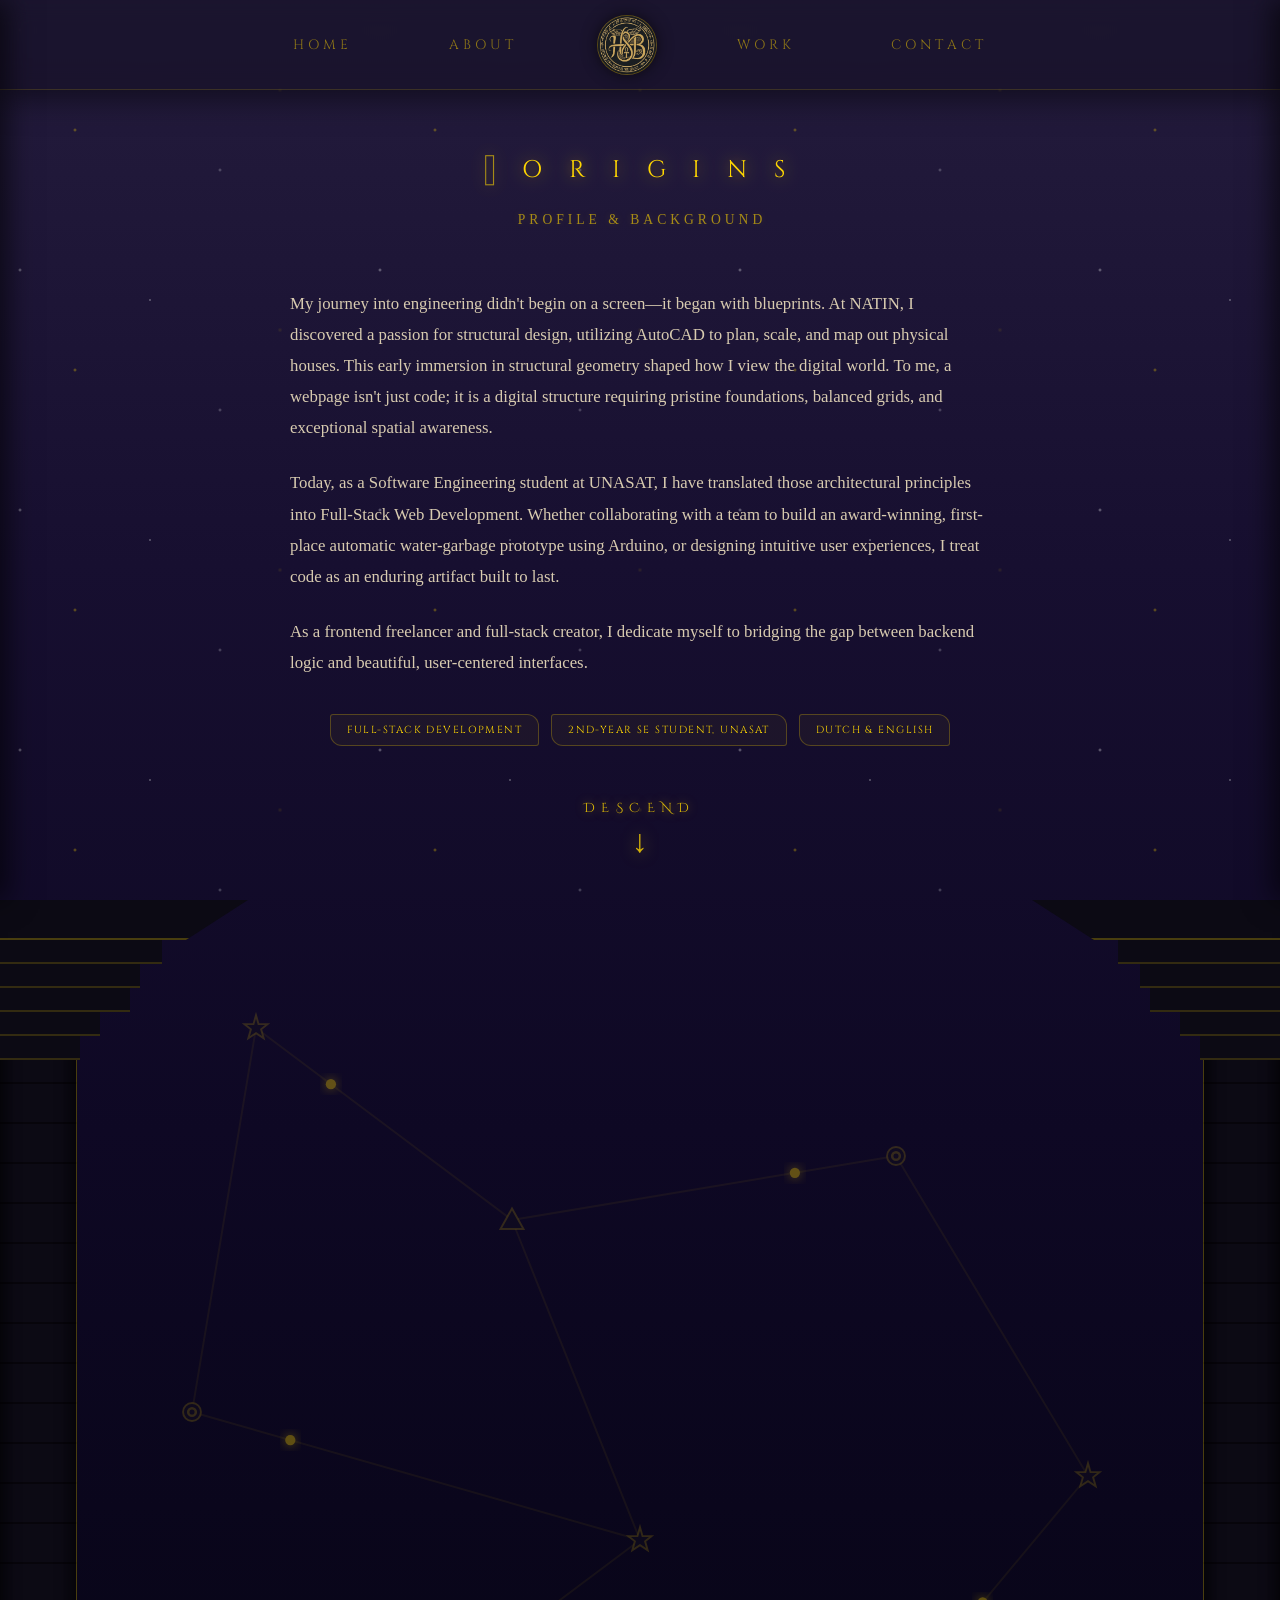
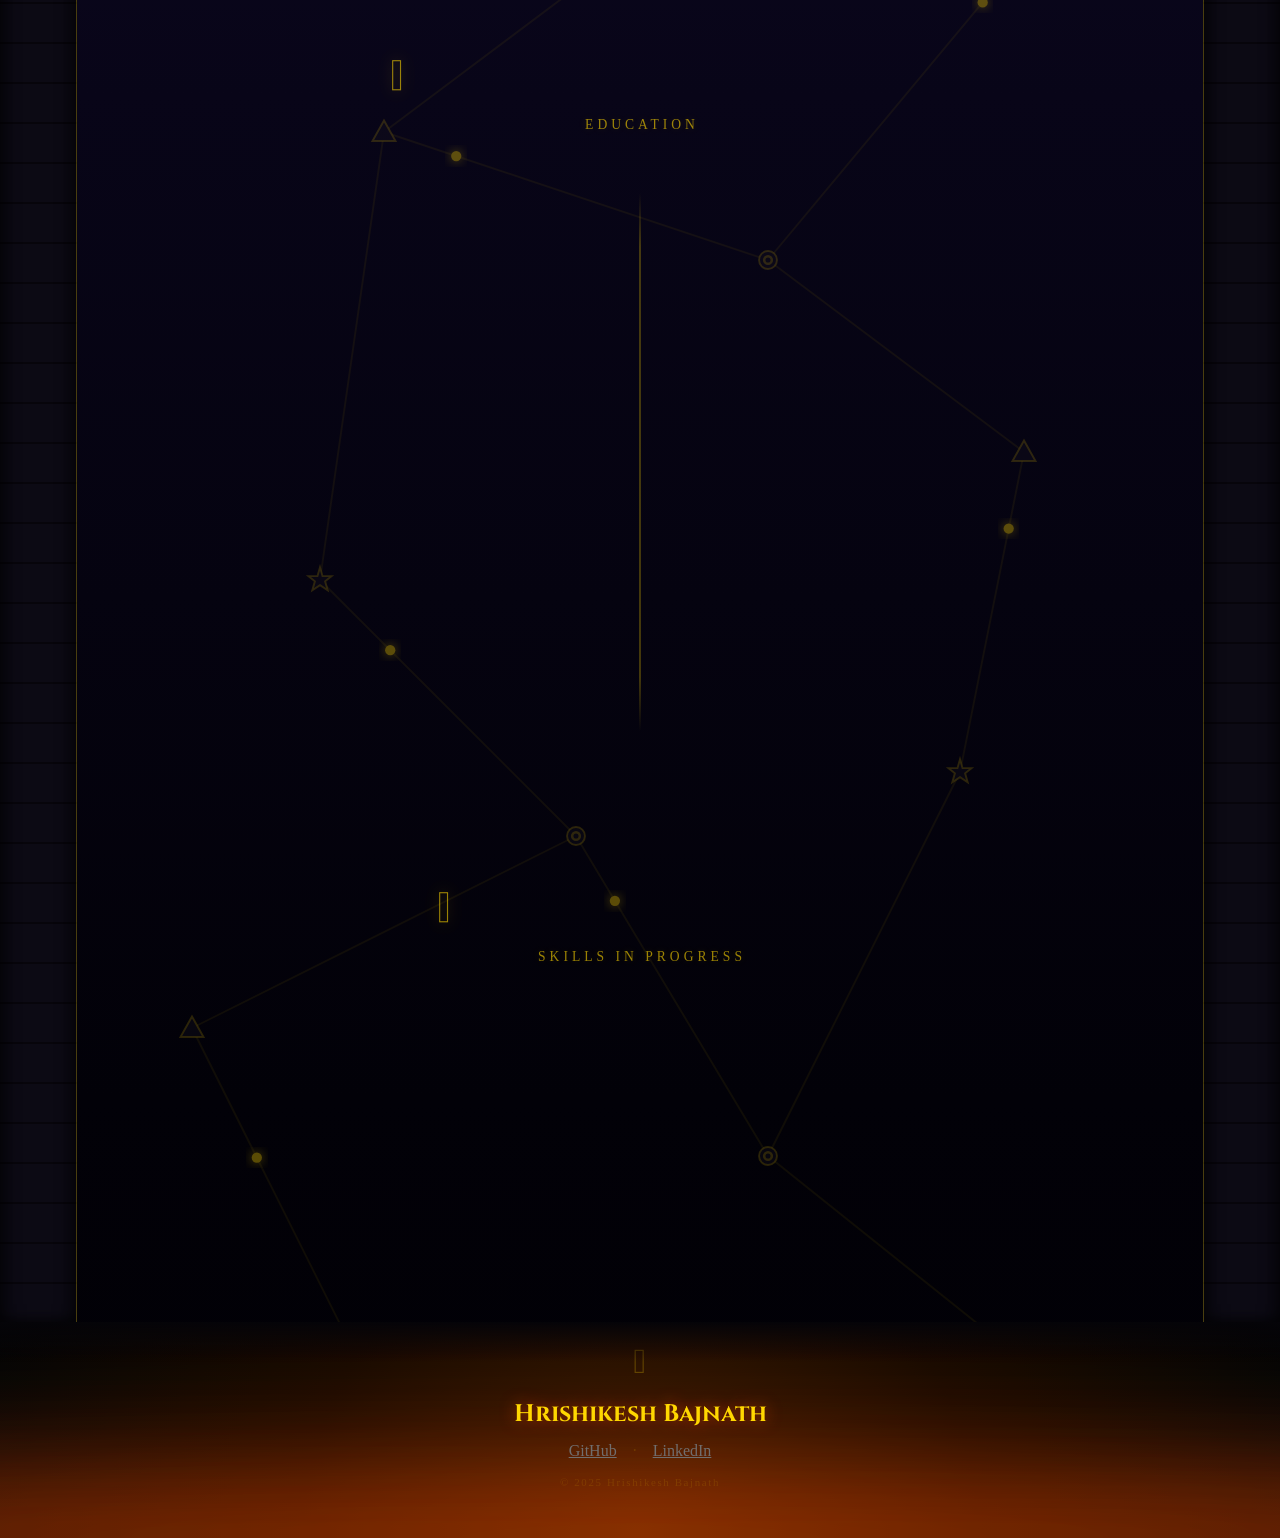
<file: about.html>
<!DOCTYPE html>
<html lang="en">
<head>
    <meta charset="UTF-8">
    <meta name="viewport" content="width=device-width, initial-scale=1.0">
    <title>About | HB</title>
    <link rel="preconnect" href="https://fonts.googleapis.com">
    <link rel="preconnect" href="https://fonts.gstatic.com" crossorigin>
    <link href="https://fonts.googleapis.com/css2?family=Cinzel:wght@400;600;700&family=IM+Fell+English:ital@0;1&display=swap" rel="stylesheet">
    <link rel="stylesheet" href="css/main.css">
    <link rel="stylesheet" href="css/about.css">
    <link rel="icon" href="/img/favicon.png" sizes="32x32" />

    <!-- Open Graph -->
    <meta property="og:type" content="website">
    <meta property="og:site_name" content="Hrishikesh Bajnath — Portfolio">
    <meta property="og:url" content="https://boogs2002.github.io/about.html">
    <meta property="og:title" content="About | Hrishikesh Bajnath">
    <meta property="og:description" content="From architectural blueprints to full-stack code — the origins, vision, and education behind Hrishikesh Bajnath's work as a software engineer.">
    <meta property="og:image" content="https://boogs2002.github.io/img/og-image.png">
    <meta property="og:image:width" content="1200">
    <meta property="og:image:height" content="630">

    <!-- Twitter / X -->
    <meta name="twitter:card" content="summary_large_image">
    <meta name="twitter:title" content="About | Hrishikesh Bajnath">
    <meta name="twitter:description" content="From architectural blueprints to full-stack code — the origins, vision, and education behind Hrishikesh Bajnath's work as a software engineer.">
    <meta name="twitter:image" content="https://boogs2002.github.io/img/og-image.png">
    <meta name="twitter:image:width" content="1200">
    <meta name="twitter:image:height" content="630">
</head>
<body>

    <!-- Page transition (stone doors) — see main.css §10 and script.js -->
    <div class="page-transition" id="page-transition" aria-hidden="true">
        <div class="page-transition-panel left"></div>
        <div class="page-transition-panel right"></div>
        <div class="page-transition-glyph">𓋹</div>
    </div>

    <!-- Custom cursor (fine-pointer devices only) — see main.css §11 and script.js -->
    <div class="custom-cursor" aria-hidden="true">
        <span class="cursor-dot"></span>
        <span class="cursor-glyph">𓋹</span>
    </div>

    <!-- Main Architectural Navigation -->
    <nav class="scarab-nav" id="scarab-nav" aria-label="Main navigation">
        <ul class="papyrus-menu" role="list">
            <li class="nav-link-item"><a href="/index.html">Home</a></li>
            <li class="nav-link-item"><a href="/about.html">About</a></li>

            <!-- THE CENTER TOGGLE EMBLEM -->
            <li class="nav-logo-item" id="nav-toggle-trigger" role="button" aria-label="Toggle Sanctum Vault Bar" tabindex="0">
                
                <div class="nav-logo-placeholder"><img src="/img/brand/hsb-logo.png" alt="HSB logo"></div>
            </li>

            <li class="nav-link-item"><a href="/work.html">Work</a></li>
            <li class="nav-link-item"><a href="/contact.html">Contact</a></li>
        </ul>
    </nav>

    <main>

        <!-- About Me -->
        <section id="about" aria-label="About — Origins">

            <!-- Moving Stars Layer -->
            <div class="origins-stars" aria-hidden="true"></div>

            <h2 class="section-heading" aria-label="About section">
                <span class="section-glyph" aria-hidden="true">𓁷</span>
                Origins
                <span class="section-subtitle">Profile & Background</span>
            </h2>

            <div class="about-content">

                <p>
                    My journey into engineering didn't begin on a screen—it began with blueprints. At NATIN, I discovered a passion for structural design, utilizing AutoCAD to plan, scale, and map out physical houses. This early immersion in structural geometry shaped how I view the digital world. To me, a webpage isn't just code; it is a digital structure requiring pristine foundations, balanced grids, and exceptional spatial awareness.
                </p>
                <p>
                    Today, as a Software Engineering student at UNASAT, I have translated those architectural principles into Full-Stack Web Development. Whether collaborating with a team to build an award-winning, first-place automatic water-garbage prototype using Arduino, or designing intuitive user experiences, I treat code as an enduring artifact built to last.
                </p>
                <p>
                    As a frontend freelancer and full-stack creator, I dedicate myself to bridging the gap between backend logic and beautiful, user-centered interfaces.
                </p>

                <div class="about-tags reveal from-bottom" role="list">
                    <span class="about-tag" role="listitem">Full-Stack Development</span>
                    <span class="about-tag" role="listitem">2nd-Year SE Student, UNASAT</span>
                    <span class="about-tag" role="listitem">Dutch & English</span>
                </div>
            </div>

            <a href="#blueprint" class="scroll-indicator" aria-label="Scroll down to blueprint">
                <span class="descend-text">Descend</span>
                <span class="descend-arrow" aria-hidden="true">↓</span>
            </a>

        </section>

        <div class="tomb-hallway">

            <span class="hallway-cap left" aria-hidden="true"></span>
            <span class="hallway-cap right" aria-hidden="true"></span>

            <span class="hallway-collar left" aria-hidden="true">
                <span></span><span></span><span></span><span></span><span></span>
            </span>
            <span class="hallway-collar right" aria-hidden="true">
                <span></span><span></span><span></span><span></span><span></span>
            </span>

            <div class="tomb-excavation-zone">

                <div class="constellation-container" aria-hidden="true">
                    <svg class="constellation-svg" xmlns="http://www.w3.org/2000/svg" viewBox="0 0 1000 2000" preserveAspectRatio="xMidYMin slice">
                        <defs>
                            <!-- glow filter for the traveling energy particles -->
                            <filter id="particle-glow" x="-50%" y="-50%" width="200%" height="200%">
                                <feGaussianBlur stdDeviation="4" result="blur" />
                                <feMerge>
                                    <feMergeNode in="blur" />
                                    <feMergeNode in="SourceGraphic" />
                                </feMerge>
                            </filter>

                            <g id="glyph-eye">
                                <circle cx="0" cy="0" r="7" />
                                <circle cx="0" cy="0" r="3" fill="none" stroke-width="2"/>
                            </g>

                            <g id="glyph-triangle">
                                <polygon points="0,-9 -9,7 9,7" />
                            </g>

                            <g id="glyph-star">
                                <path d="M 0,-10 L 2,-3 L 9,-3 L 4,1 L 6,8 L 0,4 L -6,8 L -4,1 L -9,-3 L -2,-3 Z" />
                            </g>
                        </defs>

                        <!-- static connecting lines behind the animated glow particles -->
                        <g class="network-lines">
                            <path d="M 200,100 L 400,250" />
                            <path d="M 200,100 L 150,400" />
                            <path d="M 400,250 L 700,200" />
                            <path d="M 700,200 L 850,450" />
                            <path d="M 150,400 L 500,500" />
                            <path d="M 400,250 L 500,500" />
                            <path d="M 500,500 L 300,650" />
                            <path d="M 850,450 L 600,750" />
                            <path d="M 300,650 L 600,750" />
                            <path d="M 300,650 L 250,1000" />
                            <path d="M 600,750 L 800,900" />
                            <path d="M 800,900 L 750,1150" />
                            <path d="M 250,1000 L 450,1200" />
                            <path d="M 450,1200 L 150,1350" />
                            <path d="M 750,1150 L 600,1450" />
                            <path d="M 450,1200 L 600,1450" />
                            <path d="M 150,1350 L 350,1750" />
                            <path d="M 600,1450 L 850,1650" />
                            <path d="M 350,1750 L 500,1900" />
                            <path d="M 850,1650 L 500,1900" />
                        </g>

                        <!-- glowing particles animated along the lines above -->
                        <g class="glow-transports">
                            <circle r="4" fill="var(--gold)" filter="url(#particle-glow)">
                                <animateMotion dur="4.5s" repeatCount="indefinite" path="M 200,100 L 400,250" />
                            </circle>
                            <circle r="4" fill="var(--gold)" filter="url(#particle-glow)">
                                <animateMotion dur="5s" repeatCount="indefinite" path="M 700,200 L 400,250" />
                            </circle>
                            <circle r="4" fill="var(--gold)" filter="url(#particle-glow)">
                                <animateMotion dur="6s" repeatCount="indefinite" path="M 150,400 L 500,500" />
                            </circle>
                            <circle r="4" fill="var(--gold)" filter="url(#particle-glow)">
                                <animateMotion dur="4s" repeatCount="indefinite" path="M 850,450 L 600,750" />
                            </circle>
                            <circle r="4" fill="var(--gold)" filter="url(#particle-glow)">
                                <animateMotion dur="7s" repeatCount="indefinite" path="M 300,650 L 600,750" />
                            </circle>
                            <circle r="4" fill="var(--gold)" filter="url(#particle-glow)">
                                <animateMotion dur="5.5s" repeatCount="indefinite" path="M 800,900 L 750,1150" />
                            </circle>
                            <circle r="4" fill="var(--gold)" filter="url(#particle-glow)">
                                <animateMotion dur="4.8s" repeatCount="indefinite" path="M 250,1000 L 450,1200" />
                            </circle>
                            <circle r="4" fill="var(--gold)" filter="url(#particle-glow)">
                                <animateMotion dur="6.5s" repeatCount="indefinite" path="M 450,1200 L 600,1450" />
                            </circle>
                            <circle r="4" fill="var(--gold)" filter="url(#particle-glow)">
                                <animateMotion dur="5.2s" repeatCount="indefinite" path="M 150,1350 L 350,1750" />
                            </circle>
                            <circle r="4" fill="var(--gold)" filter="url(#particle-glow)">
                                <animateMotion dur="4.2s" repeatCount="indefinite" path="M 850,1650 L 500,1900" />
                            </circle>
                        </g>

                        <!-- glyph nodes marking each point in the network -->
                        <g class="network-nodes">
                            <use href="#glyph-star" x="200" y="100" class="node speed-fast" />
                            <use href="#glyph-triangle" x="400" y="250" class="node speed-slow" />
                            <use href="#glyph-eye" x="700" y="200" class="node speed-medium" />
                            <use href="#glyph-eye" x="150" y="400" class="node speed-medium" />
                            <use href="#glyph-star" x="850" y="450" class="node speed-slow" />
                            <use href="#glyph-star" x="500" y="500" class="node speed-fast" />
                            <use href="#glyph-triangle" x="300" y="650" class="node speed-slow" />
                            <use href="#glyph-eye" x="600" y="750" class="node speed-medium" />
                            <use href="#glyph-triangle" x="800" y="900" class="node speed-fast" />
                            <use href="#glyph-star" x="250" y="1000" class="node speed-fast" />
                            <use href="#glyph-eye" x="450" y="1200" class="node speed-medium" />
                            <use href="#glyph-star" x="750" y="1150" class="node speed-slow" />
                            <use href="#glyph-triangle" x="150" y="1350" class="node speed-slow" />
                            <use href="#glyph-eye" x="600" y="1450" class="node speed-medium" />
                            <use href="#glyph-triangle" x="850" y="1650" class="node speed-fast" />
                            <use href="#glyph-star" x="350" y="1750" class="node speed-slow" />
                            <use href="#glyph-eye" x="500" y="1900" class="node speed-medium" />
                        </g>
                    </svg>
                </div>

                <section id="blueprint" class="reveal from-bottom" aria-label="Vision and Mission">

                    <h2 class="section-heading" aria-label="Vision and Mission section">
                        <span class="section-glyph" aria-hidden="true">𓊪</span>
                        Blueprint
                        <span class="section-subtitle">Vision & Mission</span>
                    </h2>

                    <div class="blueprint-container">

                        <div class="blueprint-card">
                            <span class="card-door left" aria-hidden="true"></span>
                            <span class="card-door right" aria-hidden="true"></span>
                            <span class="card-seal" aria-hidden="true">𓋹</span>
                            <div class="blueprint-icon">𓉞</div>
                            <h3>The Vault Vision</h3>
                            <p>
                                I want to build digital work that lasts — interfaces crafted with the same care, precision, and durability as a well-planned structural foundation.
                            </p>
                        </div>

                        <div class="blueprint-card">
                            <span class="card-door left" aria-hidden="true"></span>
                            <span class="card-door right" aria-hidden="true"></span>
                            <span class="card-seal" aria-hidden="true">𓋹</span>
                            <div class="blueprint-icon">𓁺</div>
                            <h3>The Codex Mission</h3>
                            <p>
                                Bringing the same blueprinting discipline I learned in construction to every frontend I build, while growing into full-stack applications that solve real, practical problems.
                            </p>
                        </div>

                    </div>
                </section>

                <section id="relic-accolade" class="reveal from-bottom" aria-label="Honors and Special Achievements">
                    <div class="accolade-banner">
                        <span class="banner-glyph">𓋹</span>
                        <div class="banner-text">
                            <h4>Excavation Victory: First Place Distinction</h4>
                            <p>Co-engineered an automated water-garbage collection prototype via Arduino, optimizing real-time debris filtration mechanics to secure top honors in competitive systems design.</p>
                        </div>
                    </div>
                </section>

                <!-- Education -->
                <section id="education" aria-label="Education — Foundations">

                    <h2 class="section-heading" aria-label="Education section">
                        <span class="section-glyph" aria-hidden="true">𓉐</span>
                        Foundations
                        <span class="section-subtitle">Education</span>
                    </h2>

                    <div class="foundation-timeline">

                        <div class="timeline-entry left reveal from-left">
                            <span class="timeline-node" aria-hidden="true"></span>
                            <div class="timeline-card natin">
                                <span class="timeline-years">2018 - 2020</span>
                                <h3>Natin — Infrastructuur</h3>
                                <p>Secondary vocational studies focused on infrastructure fundamentals.</p>
                            </div>
                        </div>

                        <div class="timeline-entry right reveal from-right">
                            <span class="timeline-node" aria-hidden="true"></span>
                            <div class="timeline-card natin">
                                <span class="timeline-years">2020 - 2022</span>
                                <h3>Natin — Bouwkunde</h3>
                                <p>Continued vocational studies specializing in construction and building design.</p>
                            </div>
                        </div>

                        <div class="timeline-entry left reveal from-left">
                            <span class="timeline-node current" aria-hidden="true"></span>
                            <div class="timeline-card current unasat">
                                <span class="timeline-years">2024 - Present</span>
                                <h3>UNASAT — Software Engineering</h3>
                                <p>Currently in my second year, building toward a career in full-stack development.</p>
                            </div>
                        </div>

                    </div>

                </section>

                <!-- Expansion -->
                <section id="expansion" aria-label="Expansion — Skills in Progress">

                    <h2 class="section-heading" aria-label="Expansion section">
                        <span class="section-glyph" aria-hidden="true">𓉞</span>
                        Expansion
                        <span class="section-subtitle">Skills in Progress</span>
                    </h2>

                    <div class="expansion-card reveal from-bottom">

                        <!-- The Trigger Button -->
                        <button class="expansion-trigger" aria-expanded="false" aria-controls="expansion-content">
                            <span class="trigger-text">Unearth Details</span>
                            <svg class="expansion-icon" viewBox="0 0 24 24" fill="none" stroke="currentColor" stroke-width="2">
                                <polyline points="6 9 12 15 18 9"></polyline>
                            </svg>
                        </button>

                        <!-- The Collapsible Wrapper -->
                        <div id="expansion-content" class="expansion-content" aria-hidden="true">
                            <div class="expansion-grid">

                                <div class="expansion-col">
                                    <h4>Familiar Ground</h4>
                                    <ul>
                                        <li><strong>Java</strong> — Built simple terminal-based game logic.</li>
                                        <li><strong>Arduino (C++)</strong> — Hardware automation prototyping (1st Place Project).</li>
                                    </ul>
                                </div>

                                <div class="expansion-col">
                                    <h4>Active Excavations
                                        <span class="expansion-col-tag">MedSupply v2 Stack</span>
                                    </h4>
                                    <ul>
                                        <li><strong>Frontend:</strong> React, Vite, Tailwind CSS</li>
                                        <li><strong>State & Routing:</strong> TanStack Query, TanStack Router</li>
                                        <li><strong>Backend & DB:</strong> Hono API, Drizzle ORM, PostgreSQL</li>
                                        <li><strong>Security & Validation:</strong> Better Auth, Zod Type-Safety</li>
                                    </ul>
                                </div>

                            </div>
                        </div>

                    </div>

                </section>

        </div>

    </main>

    <!-- footer -->
    <footer id="contact" aria-label="Contact and footer">

        <div class="footer-content">
            <a href="#about" class="footer-beetle-btn" id="easter-egg-ascent" aria-label="Secret Ascent to Surface">
                <span class="beetle-glyph">𓆣</span>
            </a>
            <h2 class="footer-name">Hrishikesh Bajnath</h2>
            <div class="footer-links">
                <a class="link-github" href="https://github.com/Boogs2002" target="_blank" rel="noopener" aria-label="GitHub">GitHub</a>
                <span class="footer-sep" aria-hidden="true">·</span>
                <a class="link-linkedin" href="https://linkedin.com/in/yourusername" target="_blank" rel="noopener" aria-label="LinkedIn">LinkedIn</a>
            </div>
            <p class="footer-copy">© 2025 Hrishikesh Bajnath</p>
        </div>

        <!-- Lava animation lives here -->
        <div class="lava-stage" aria-hidden="true">
            <div class="lava-flow">
                <div class="lava-wave wave-a"></div>
                <div class="lava-wave wave-b"></div>
                <div class="lava-wave wave-c"></div>
            </div>
            <div class="lava-haze"></div>
        </div>

    </footer>

    <script src="script.js"></script>
</body>
</html>
</file>
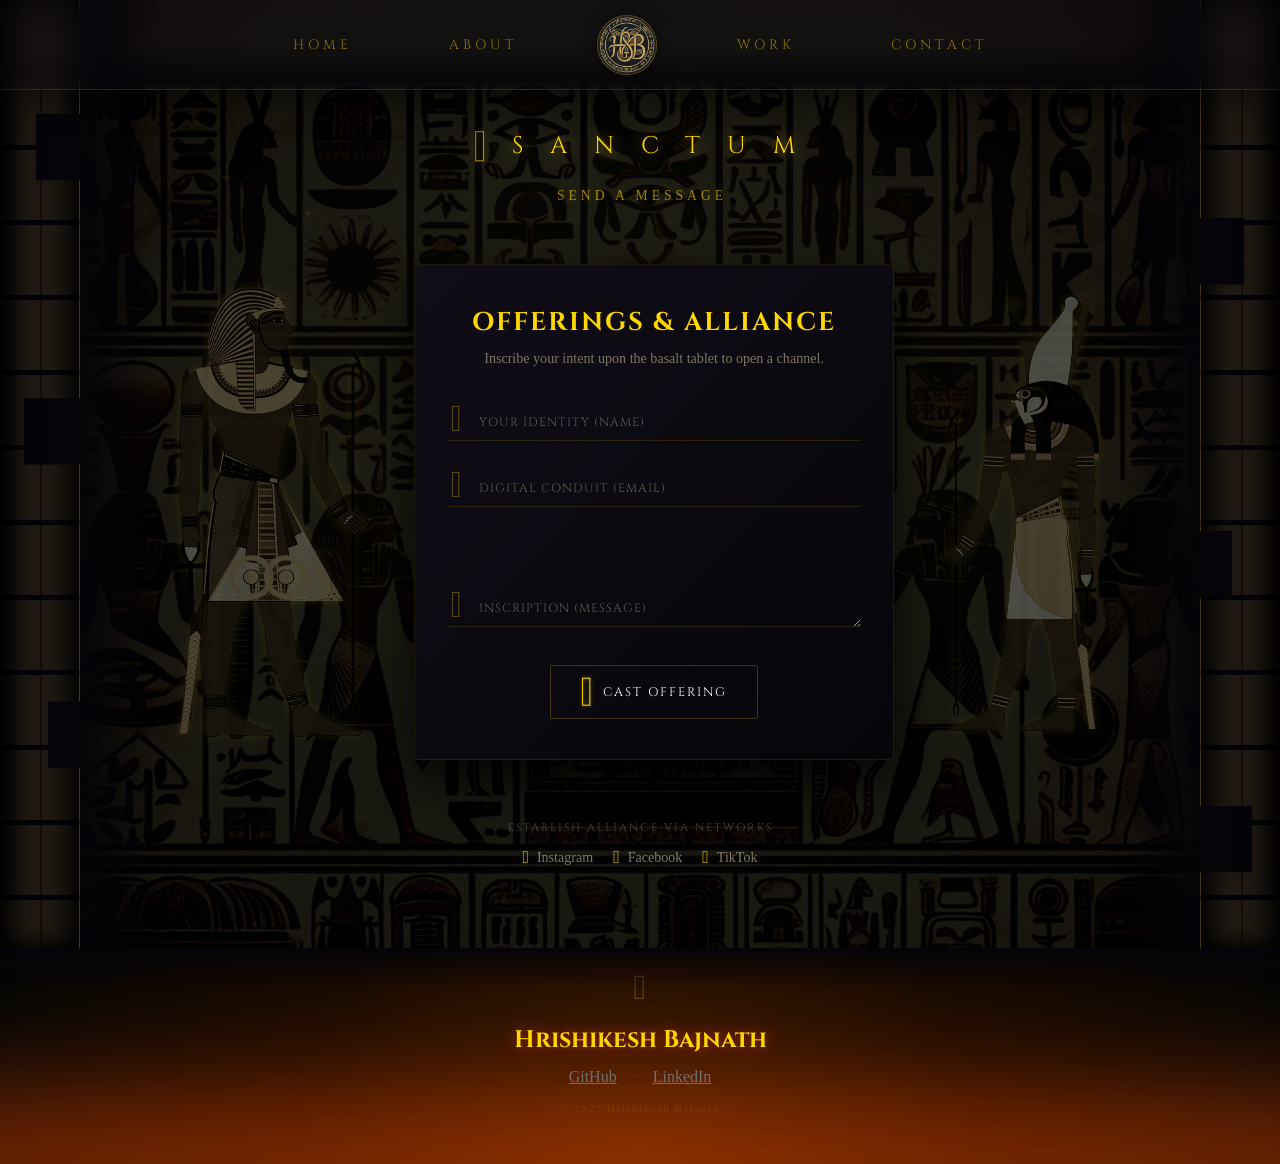
<file: contact.html>
<!DOCTYPE html>
<html lang="en">
<head>
    <meta charset="UTF-8">
    <meta name="viewport" content="width=device-width, initial-scale=1.0">
    <title>Contact | HB</title>
    <link rel="preconnect" href="https://fonts.googleapis.com">
    <link rel="preconnect" href="https://fonts.gstatic.com" crossorigin>
    <link href="https://fonts.googleapis.com/css2?family=Cinzel:wght@400;600;700&family=IM+Fell+English:ital@0;1&display=swap" rel="stylesheet">
    <link rel="stylesheet" href="css/main.css">
    <link rel="stylesheet" href="css/contact.css">
    <link rel="icon" href="/img/favicon.png" sizes="32x32" />

    <!-- Open Graph -->
    <meta property="og:type" content="website">
    <meta property="og:site_name" content="Hrishikesh Bajnath — Portfolio">
    <meta property="og:url" content="https://boogs2002.github.io/contact.html">
    <meta property="og:title" content="Contact | Hrishikesh Bajnath">
    <meta property="og:description" content="Get in touch with Hrishikesh Bajnath to collaborate, discuss a project, or connect.">
    <meta property="og:image" content="https://boogs2002.github.io/img/og-image.png">
    <meta property="og:image:width" content="1200">
    <meta property="og:image:height" content="630">

    <!-- Twitter / X -->
    <meta name="twitter:card" content="summary_large_image">
    <meta name="twitter:title" content="Contact | Hrishikesh Bajnath">
    <meta name="twitter:description" content="Get in touch with Hrishikesh Bajnath to collaborate, discuss a project, or connect.">
    <meta name="twitter:image" content="https://boogs2002.github.io/img/og-image.png">
    <meta name="twitter:image:width" content="1200">
    <meta name="twitter:image:height" content="630">
</head>
<body>

    <!-- Page transition (stone doors) — see main.css §10 and script.js -->
    <div class="page-transition" id="page-transition" aria-hidden="true">
        <div class="page-transition-panel left"></div>
        <div class="page-transition-panel right"></div>
        <div class="page-transition-glyph">𓋹</div>
    </div>

    <!-- Custom cursor (fine-pointer devices only) — see main.css §11 and script.js -->
    <div class="custom-cursor" aria-hidden="true">
        <span class="cursor-dot"></span>
        <span class="cursor-glyph">𓋹</span>
    </div>

    <!-- Main Architectural Navigation (Visible instantly on load) -->
    <nav class="scarab-nav" id="scarab-nav" aria-label="Main navigation">
        <ul class="papyrus-menu" role="list">
            <li class="nav-link-item"><a href="/index.html">Home</a></li>
            <li class="nav-link-item"><a href="/about.html">About</a></li>

            <!-- THE CENTER TOGGLE EMBLEM -->
            <li class="nav-logo-item" id="nav-toggle-trigger" role="button" aria-label="Toggle Sanctum Vault Bar" tabindex="0">
                <!-- Using a stylized geometric glyph placeholder for now -->
                <div class="nav-logo-placeholder"><img src="/img/brand/hsb-logo.png" alt="HSB logo"></div>
            </li>

            <li class="nav-link-item"><a href="/work.html">Work</a></li>
            <li class="nav-link-item"><a href="/contact.html">Contact</a></li>
        </ul>
    </nav>

    <main>

        <!-- THE SANCTUM CHAMBER -->
        <section class="final-chamber" aria-label="Contact — The Ceremonial Altar">

            <!-- Stacked Stone Pillars spanning the full vertical height of the page -->
            <div class="side-pillar left" aria-hidden="true"></div>
            <div class="side-pillar right" aria-hidden="true"></div>

            <!-- Faded Minimalist Wall Paintings (Vector-drawn background) -->
            <div class="chamber-mural" aria-hidden="true">
                <svg class="mural-drawings" viewBox="0 0 1000 800" xmlns="http://www.w3.org/2000/svg">
                    <g fill="none" stroke="rgba(255, 215, 0, 0.018)" stroke-width="1.5">
                        <circle cx="150" cy="150" r="1.5" fill="rgba(255,215,0,0.1)" />
                        <circle cx="220" cy="180" r="1.5" fill="rgba(255,215,0,0.1)" />
                        <line x1="150" y1="150" x2="220" y2="180" />
                        <path d="M 120,400 C 120,350 170,350 170,400 C 170,450 120,450 120,400 Z" />
                        <path d="M 145,435 L 145,550 M 110,470 L 180,470" />
                        <path d="M 820,300 C 850,280 880,280 910,300 C 880,330 850,330 820,300" />
                        <circle cx="865" cy="303" r="10" />
                        <path d="M 855,315 L 850,340 L 875,320" />
                    </g>
                </svg>
            </div>

            <!-- Dark gradient vignette overlay -->
            <div class="chamber-vignette" aria-hidden="true"></div>

            <h2 class="section-heading chamber-heading" aria-label="Contact section">
                <span class="section-glyph" aria-hidden="true">𓊹</span>
                Sanctum
                <span class="section-subtitle">Send a Message</span>
            </h2>

            <div class="chamber-body">

                <!-- Pharaoh Guardian Stele -->
                <aside class="chamber-guardian left" aria-hidden="true">
                    <img src="/img/contact/left-painting.png" alt="Pharaoh relief engraving" class="guardian-img">
                </aside>

                <!-- Minimalist Offering Altar Tablet (Contact Form) -->
                <div class="altar-tablet">
                    <div class="altar-header">
                        <h3>Offerings & Alliance</h3>
                        <p>Inscribe your intent upon the basalt tablet to open a channel.</p>
                    </div>

                    <form class="sanctum-form" id="sanctum-form" action="#" method="POST" novalidate>
                        <div class="altar-input-group">
                            <span class="input-symbol">𓋹</span>
                            <input type="text" id="name" name="name" required placeholder=" " autocomplete="off">
                            <label for="name">Your Identity (Name)</label>
                            <span class="chiselled-line"></span>
                        </div>

                        <div class="altar-input-group">
                            <span class="input-symbol">𓂀</span>
                            <input type="email" id="email" name="email" required placeholder=" " autocomplete="off">
                            <label for="email">Digital Conduit (Email)</label>
                            <span class="chiselled-line"></span>
                        </div>

                        <div class="altar-input-group">
                            <span class="input-symbol">𓆣</span>
                            <textarea id="message" name="message" rows="4" required placeholder=" " autocomplete="off"></textarea>
                            <label for="message">Inscription (Message)</label>
                            <span class="chiselled-line"></span>
                        </div>

                        <div class="altar-submit-wrapper">
                            <button type="submit" class="ceremonial-seal-btn" aria-label="Cast Offering">
                                <span class="seal-icon" aria-hidden="true">𓇳</span>
                                <span class="seal-text">Cast Offering</span>
                            </button>
                        </div>
                    </form>

                    <div class="altar-confirmation" id="altar-confirmation" role="status">
                        <span class="confirmation-seal" aria-hidden="true">𓇳</span>
                        <h4>Sealed</h4>
                        <p>Your inscription has been cast into the sanctum. I'll respond soon.</p>
                    </div>
                </div>

                <!-- Horus Guardian Stele -->
                <aside class="chamber-guardian right" aria-hidden="true">
                    <img src="/img/contact/right-painting.png" alt="Horus relief engraving" class="guardian-img">
                </aside>

            </div>

            <!-- Minimalist Social Links -->
            <div class="chamber-socials">
                <p class="socials-title">Establish Alliance Via Networks</p>
                <div class="social-icons-row">
                    <a href="no-info-yet-sorry" target="_blank" rel="noopener" class="social-icon-link" aria-label="Instagram">
                        <span class="icon-glyph">𓅓</span><span>Instagram</span>
                    </a>
                    <a href="no-info-yet-sorry" target="_blank" rel="noopener" class="social-icon-link" aria-label="Facebook">
                        <span class="icon-glyph">𓆑</span><span>Facebook</span>
                    </a>
                    <a href="no-info-yet-sorry" target="_blank" rel="noopener" class="social-icon-link" aria-label="TikTok">
                        <span class="icon-glyph">𓁟</span><span>TikTok</span>
                    </a>
                </div>
            </div>

        </section>

    </main>

    <!-- footer -->
    <footer id="contact" aria-label="Contact and footer">
        <div class="footer-content">
            <a href="#contact" class="footer-beetle-btn" id="easter-egg-ascent" aria-label="Secret Ascent to Surface">
                <span class="beetle-glyph">𓆣</span>
            </a>
            <h2 class="footer-name">Hrishikesh Bajnath</h2>
            <div class="footer-links">
                <a class="link-github" href="https://github.com/Boogs2002" target="_blank" rel="noopener" aria-label="GitHub">GitHub</a>
                <span class="footer-sep" aria-hidden="true">·</span>
                <a class="link-linkedin" href="https://linkedin.com/in/yourusername" target="_blank" rel="noopener" aria-label="LinkedIn">LinkedIn</a>
            </div>
            <p class="footer-copy">© 2025 Hrishikesh Bajnath</p>
        </div>

        <div class="lava-stage" aria-hidden="true">
            <div class="lava-flow">
                <div class="lava-wave wave-a"></div>
                <div class="lava-wave wave-b"></div>
                <div class="lava-wave wave-c"></div>
            </div>
            <div class="lava-haze"></div>
        </div>
    </footer>

    <script src="script.js"></script>
</body>
</html>
</file>
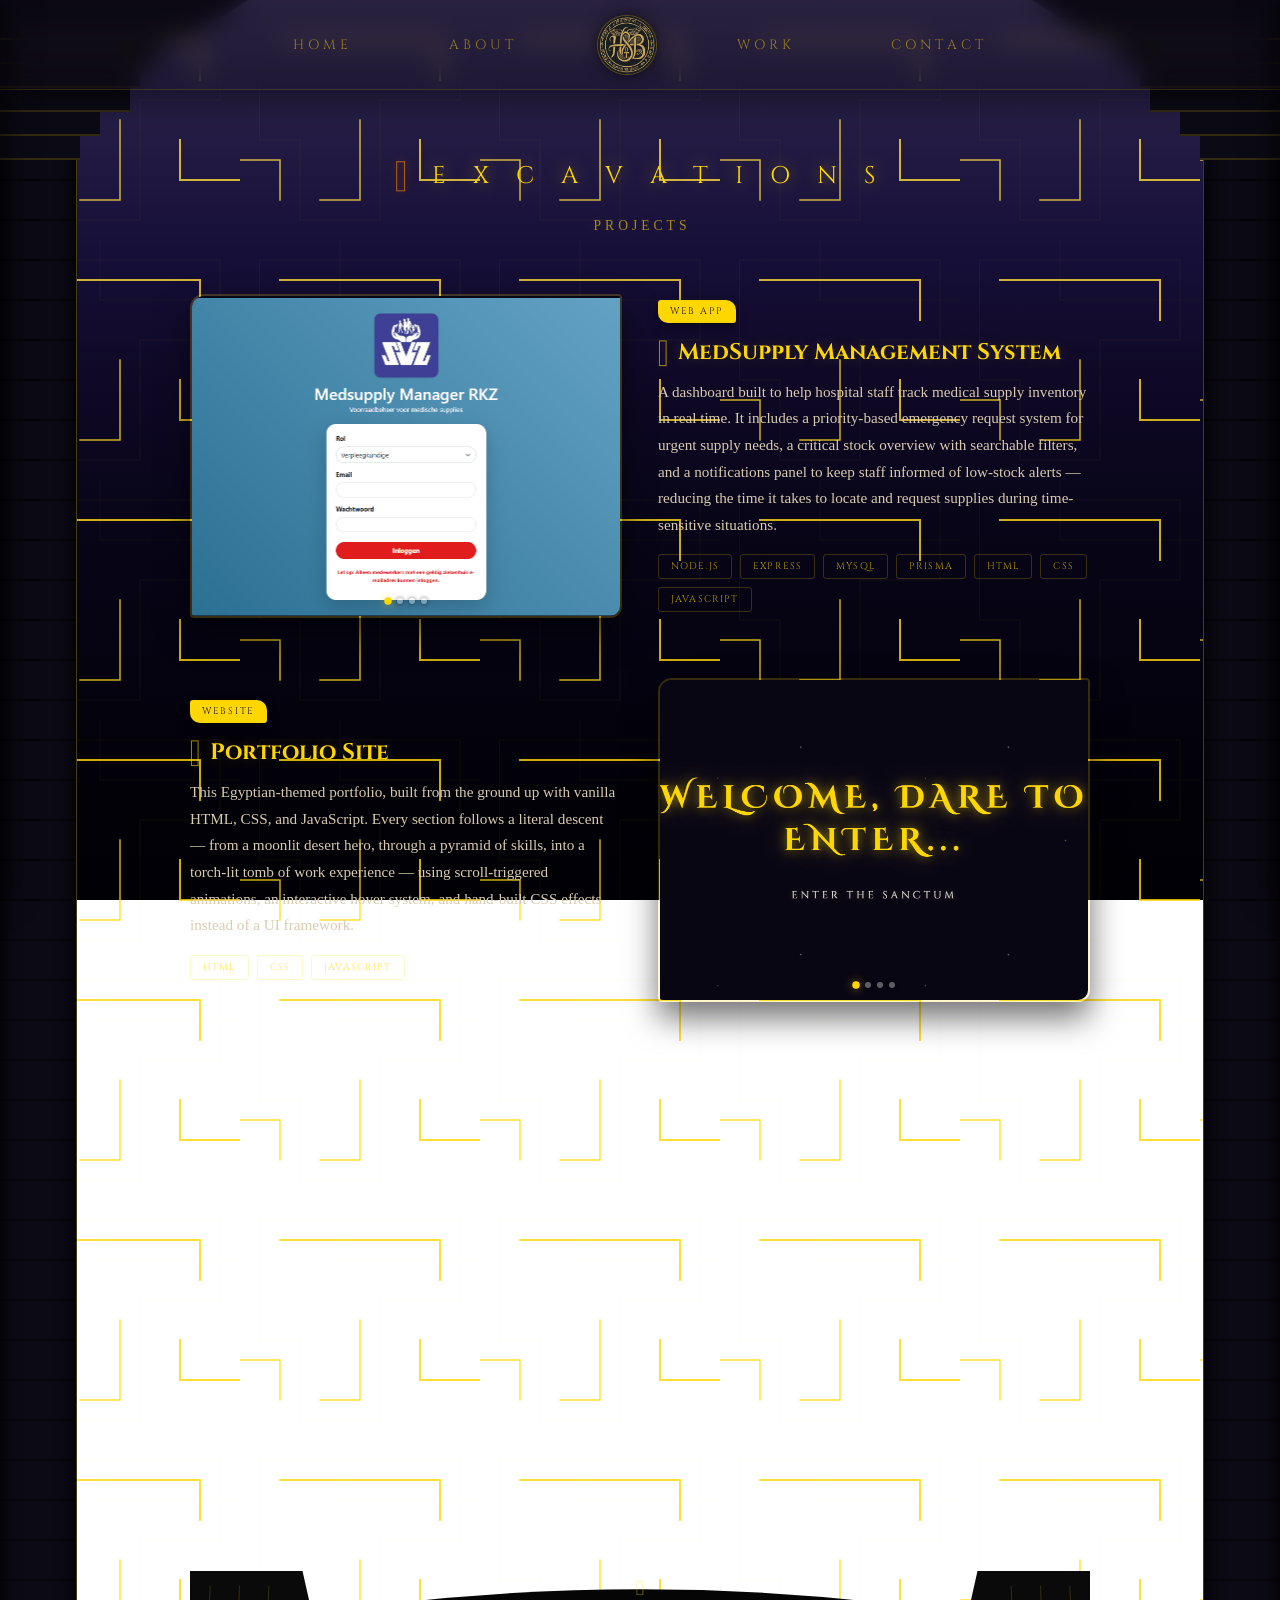
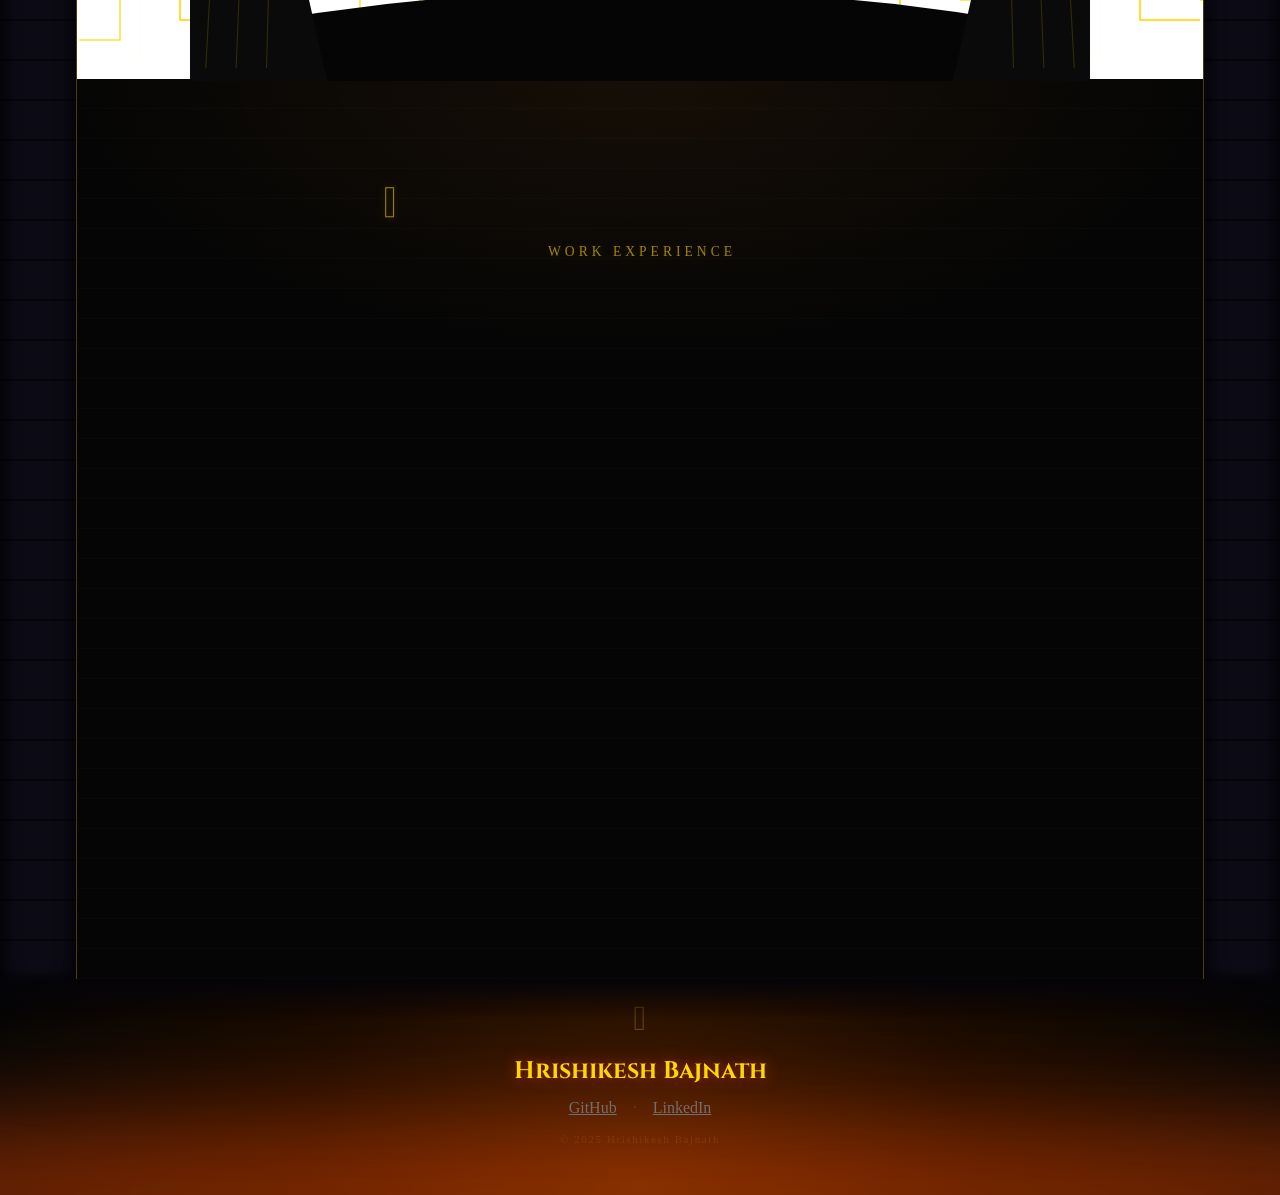
<file: work.html>
<!DOCTYPE html>
<html lang="en">
<head>
    <meta charset="UTF-8">
    <meta name="viewport" content="width=device-width, initial-scale=1.0">
    <title>Work | HB</title>
    <link rel="preconnect" href="https://fonts.googleapis.com">
    <link rel="preconnect" href="https://fonts.gstatic.com" crossorigin>
    <link href="https://fonts.googleapis.com/css2?family=Cinzel:wght@400;600;700&family=IM+Fell+English:ital@0;1&display=swap" rel="stylesheet">
    <link rel="stylesheet" href="css/main.css">
    <link rel="stylesheet" href="css/work.css">
    <link rel="icon" href="/img/favicon.png" sizes="32x32" />

    <!-- Open Graph -->
    <meta property="og:type" content="website">
    <meta property="og:site_name" content="Hrishikesh Bajnath — Portfolio">
    <meta property="og:url" content="https://boogs2002.github.io/work.html">
    <meta property="og:title" content="Work | Hrishikesh Bajnath">
    <meta property="og:description" content="A curated collection of software engineering projects by Hrishikesh Bajnath, blending clean code with intuitive, user-centered design.">
    <meta property="og:image" content="https://boogs2002.github.io/img/og-image.png">
    <meta property="og:image:width" content="1200">
    <meta property="og:image:height" content="630">

    <!-- Twitter / X -->
    <meta name="twitter:card" content="summary_large_image">
    <meta name="twitter:title" content="Work | Hrishikesh Bajnath">
    <meta name="twitter:description" content="A curated collection of software engineering projects by Hrishikesh Bajnath, blending clean code with intuitive, user-centered design.">
    <meta name="twitter:image" content="https://boogs2002.github.io/img/og-image.png">
    <meta name="twitter:image:width" content="1200">
    <meta name="twitter:image:height" content="630">
</head>
<body>

    <!-- Page transition (stone doors) — see main.css §10 and script.js -->
    <div class="page-transition" id="page-transition" aria-hidden="true">
        <div class="page-transition-panel left"></div>
        <div class="page-transition-panel right"></div>
        <div class="page-transition-glyph">𓋹</div>
    </div>

    <!-- Custom cursor (fine-pointer devices only) — see main.css §11 and script.js -->
    <div class="custom-cursor" aria-hidden="true">
        <span class="cursor-dot"></span>
        <span class="cursor-glyph">𓋹</span>
    </div>

    <!-- Main Architectural Navigation (Visible instantly on load) -->
    <nav class="scarab-nav" id="scarab-nav" aria-label="Main navigation">
        <ul class="papyrus-menu" role="list">
            <li class="nav-link-item"><a href="/index.html">Home</a></li>
            <li class="nav-link-item"><a href="/about.html">About</a></li>

            <!-- THE CENTER TOGGLE EMBLEM -->
            <li class="nav-logo-item" id="nav-toggle-trigger" role="button" aria-label="Toggle Sanctum Vault Bar" tabindex="0">
                <!-- Using a stylized geometric glyph placeholder for now -->
                <div class="nav-logo-placeholder"><img src="/img/brand/hsb-logo.png" alt="HSB logo"></div>
            </li>

            <li class="nav-link-item"><a href="/work.html">Work</a></li>
            <li class="nav-link-item"><a href="/contact.html">Contact</a></li>
        </ul>
    </nav>

    <main>

        <div class="tomb-hallway">

            <!-- Threshold caps: matches the About page's hallway entrance -->
            <span class="hallway-cap left" aria-hidden="true"></span>
            <span class="hallway-cap right" aria-hidden="true"></span>

            <span class="hallway-collar left" aria-hidden="true">
                <span></span><span></span><span></span><span></span><span></span>
            </span>
            <span class="hallway-collar right" aria-hidden="true">
                <span></span><span></span><span></span><span></span><span></span>
            </span>

         <div class="index-labyrinth-zone">

            <div class="labyrinth-container" aria-hidden="true">
                <svg class="labyrinth-svg" xmlns="http://www.w3.org/2000/svg" width="100%" height="100%">
                    <defs>
                        <pattern id="tomb-circuit" x="0" y="0" width="240" height="240" patternUnits="userSpaceOnUse">

                            <g fill="none" stroke-linecap="square">
                                <path d="M 20 20 H 220 V 100 H 140 V 220 H 60 V 140 H 20 Z"
                                    stroke="var(--gold-dim)" stroke-width="1" opacity="0.2" />

                                <path d="M 100 0 V 60 H 240"
                                    stroke="var(--gold-dim)" stroke-width="1" opacity="0.15" />

                                <path d="M 40 40 H 200 V 80"
                                    class="circuit-line pulse-fast" stroke-width="2" />

                                <path d="M 120 120 V 200 H 80"
                                    class="circuit-line pulse-slow" stroke-width="1.5" />

                                <path d="M 0 160 H 40 V 200"
                                    class="circuit-line pulse-med" stroke-width="1.5" />

                                <path d="M 180 140 V 180 H 240"
                                    class="circuit-line pulse-fast" stroke-width="2" />
                            </g>
                        </pattern>
                    </defs>

                    <rect x="0" y="0" width="100%" height="100%" fill="url(#tomb-circuit)" />
                </svg>
            </div>

            <!-- Projects Part (Excavations) -->
            <section id="projects" aria-label="Projects — Excavations">

                <h2 class="section-heading" aria-label="Projects section">
                    <span class="section-glyph" aria-hidden="true">𓋹</span>
                    Excavations
                    <span class="section-subtitle">Projects</span>
                </h2>

                <div class="project-detail-list">

                    <article class="project-detail reveal from-bottom">
                        <div class="project-detail-image">
                            <img src="/img/rkz/rkz.png" alt="RKZ dashboard overview showing current stock levels at a glance" class="active">
                            <img src="/img/rkz/rkz-2.png" alt="RKZ inventory table with searchable filters for critical stock">
                            <img src="/img/rkz/rkz-3.png" alt="RKZ emergency supply request form for urgent needs">
                            <img src="/img/rkz/rkz-4.png" alt="RKZ notifications panel listing low-stock alerts">
                            <div class="slide-dots" aria-hidden="true">
                                <span class="dot active"></span>
                                <span class="dot"></span>
                                <span class="dot"></span>
                                <span class="dot"></span>
                            </div>
                        </div>
                        <div class="project-detail-text">
                            <span class="relic-badge static">Web App</span>
                            <h3><span class="project-glyph" aria-hidden="true">𓋹</span>MedSupply Management System</h3>
                            <p>A dashboard built to help hospital staff track medical supply inventory in real time. It includes a priority-based emergency request system for urgent supply needs, a critical stock overview with searchable filters, and a notifications panel to keep staff informed of low-stock alerts — reducing the time it takes to locate and request supplies during time-sensitive situations.</p>
                            <div class="project-tech" role="list">
                                <span class="project-tech-tag" role="listitem">Node.js</span>
                                <span class="project-tech-tag" role="listitem">Express</span>
                                <span class="project-tech-tag" role="listitem">MySQL</span>
                                <span class="project-tech-tag" role="listitem">Prisma</span>
                                <span class="project-tech-tag" role="listitem">HTML</span>
                                <span class="project-tech-tag" role="listitem">CSS</span>
                                <span class="project-tech-tag" role="listitem">JavaScript</span>
                            </div>
                        </div>
                    </article>

                    <article class="project-detail reveal from-bottom">
                        <div class="project-detail-image">
                            <img src="/img/portfolio/port.png" alt="Portfolio homepage hero section with moonlit desert theme" class="active">
                            <img src="/img/portfolio/port-2.png" alt="Portfolio skills section styled as a pyramid">
                            <img src="/img/portfolio/port-3.png" alt="Portfolio projects section showing the Excavations gallery">
                            <img src="/img/portfolio/port-4.png" alt="Portfolio work experience section styled as a torch-lit tomb">
                            <div class="slide-dots" aria-hidden="true">
                                <span class="dot active"></span>
                                <span class="dot"></span>
                                <span class="dot"></span>
                                <span class="dot"></span>
                            </div>
                        </div>
                        <div class="project-detail-text">
                            <span class="relic-badge static">Website</span>
                            <h3><span class="project-glyph" aria-hidden="true">𓆣</span>Portfolio Site</h3>
                            <p>This Egyptian-themed portfolio, built from the ground up with vanilla HTML, CSS, and JavaScript. Every section follows a literal descent — from a moonlit desert hero, through a pyramid of skills, into a torch-lit tomb of work experience — using scroll-triggered animations, an interactive hover system, and hand-built CSS effects instead of a UI framework.</p>
                            <div class="project-tech" role="list">
                                <span class="project-tech-tag" role="listitem">HTML</span>
                                <span class="project-tech-tag" role="listitem">CSS</span>
                                <span class="project-tech-tag" role="listitem">JavaScript</span>
                            </div>
                        </div>
                    </article>

                    <article class="project-detail reveal from-bottom">
                        <div class="project-detail-image">

                            <span class="project-ribbon" aria-hidden="true">1st Place</span>
                            <img src="/img/arduino/arduino.webp" alt="Full view of the Arduino WaterGarbage Collector prototype" class="active">
                            <img src="/img/arduino/arduino-2.webp" alt="Close-up of the ultrasonic sensor and servo motor mount">
                            <img src="/img/arduino/arduino-3.webp" alt="Debris collection door and fan mechanism on the prototype">
                            <img src="/img/arduino/arduino-4.jpg" alt="Arduino WaterGarbage Collector floating during a water test">
                            <div class="slide-dots" aria-hidden="true">
                                <span class="dot active"></span>
                                <span class="dot"></span>
                                <span class="dot"></span>
                                <span class="dot"></span>
                            </div>
                        </div>
                        <div class="project-detail-text">
                            <span class="relic-badge static">Prototype</span>
                            <h3><span class="project-glyph" aria-hidden="true">𓊪</span>Arduino WaterGarbage Collector</h3>
                            <p>An Arduino-based prototype designed to automatically detect and collect floating debris from the surface of the water. The system uses an ultrasonic sensor mounted on a servo motor to scan its surroundings and detect objects. Once debris is detected, multiple servo motors control the movement of the sensor, collection door, and fan mechanism to gather the waste efficiently. To ensure safe navigation, the prototype is equipped with infrared (IR) sensors that detect nearby walls and obstacles, preventing collisions while operating.</p>
                            <div class="project-tech" role="list">
                                <span class="project-tech-tag" role="listitem">C++</span>
                                <span class="project-tech-tag" role="listitem">Ultrasonic Sensor</span>
                                <span class="project-tech-tag" role="listitem">Infrared Sensor</span>
                                <span class="project-tech-tag" role="listitem">Servo Motor</span>

                            </div>
                        </div>
                    </article>

                </div>

                <p class="project-more-note reveal from-bottom"><span class="note-glyph" aria-hidden="true">𓋹</span>Site 03 of 03 logged — more excavations underway, check back soon.</p>

            </section>

        <!-- Threshold into the Inscriptions chamber (pylon-style doorway,
             deliberately different from the Home page's pyramid arch) -->
        <div class="inscription-arch" aria-hidden="true">
            <svg viewBox="0 0 800 120" xmlns="http://www.w3.org/2000/svg" preserveAspectRatio="none">
                <!-- Doorway opening -->
                <path d="M0,120 L0,70 Q400,-30 800,70 L800,120 Z" fill="#050505"/>
                <!-- Left pylon tower: flared, wider at the base -->
                <polygon points="0,0 100,0 122,120 0,120" fill="#0a0a0a"/>
                <!-- Right pylon tower -->
                <polygon points="800,0 700,0 678,120 800,120" fill="#0a0a0a"/>
                <!-- Gold frieze marks on the towers -->
                <line x1="18" y1="16" x2="14" y2="106" stroke="rgba(255,215,0,0.16)" stroke-width="1"/>
                <line x1="44" y1="16" x2="41" y2="106" stroke="rgba(255,215,0,0.16)" stroke-width="1"/>
                <line x1="70" y1="16" x2="68" y2="106" stroke="rgba(255,215,0,0.16)" stroke-width="1"/>
                <line x1="782" y1="16" x2="786" y2="106" stroke="rgba(255,215,0,0.16)" stroke-width="1"/>
                <line x1="756" y1="16" x2="759" y2="106" stroke="rgba(255,215,0,0.16)" stroke-width="1"/>
                <line x1="730" y1="16" x2="732" y2="106" stroke="rgba(255,215,0,0.16)" stroke-width="1"/>
                <!-- Glowing keystone glyph at the apex of the doorway -->
                <text x="400" y="26" text-anchor="middle" font-size="22" fill="rgba(255,215,0,0.45)" font-family="Georgia, serif">𓋹</text>
            </svg>
        </div>

        <!-- Work Experience Part (Inscriptions) -->
        <section id="work" aria-label="Work — Inscriptions">

            <h2 class="section-heading" aria-label="Work section">
                <span class="section-glyph" aria-hidden="true">𓂀</span>
                Inscriptions
                <span class="section-subtitle">Work Experience</span>
            </h2>

            <div class="tomb-container work-detail" role="list">

                <article class="tablet-row hidden-left" role="listitem" tabindex="0">
                    <div class="engraving">
                        <h3>Administration & Sales</h3>
                        <span class="engraving-date">STR Trading VBA, Aruba · Sept 2023 - Apr 2024</span>
                    </div>
                    <div class="tablet-divider" aria-hidden="true"></div>
                    <div class="details">
                        <ul>
                            <li>Responsible for the store's daily opening and secure closing procedures.</li>
                            <li>Managed the administrative workflow, including digitizing and organizing invoices, bank statements, and shipment records for accountancy.</li>
                            <li>Optimized sales by preparing up-to-date price lists and handling client correspondence by mail, phone, and in person.</li>
                            <li>Maintained a clean, representative store environment for the best possible customer experience.</li>
                        </ul>
                    </div>
                </article>

                <article class="tablet-row hidden-left" role="listitem" tabindex="0">
                    <div class="engraving">
                        <h3>Callcenter Agent</h3>
                        <span class="engraving-date">Yource, Suriname · Jun 2024 - Aug 2024</span>
                    </div>
                    <div class="tablet-divider" aria-hidden="true"></div>
                    <div class="details">
                        <ul>
                            <li>Supported customers with a wide range of inquiries, focused on service quality and effective communication.</li>
                            <li>Registered and processed customer data and interactions in the designated systems.</li>
                            <li>Analyzed customer issues to reach quick, effective solutions.</li>
                        </ul>
                    </div>
                </article>

            </div>

        </section>

        </div>

    </main>

    <!-- footer -->
    <footer id="contact" aria-label="Contact and footer">

        <div class="footer-content">
            <a href="#work" class="footer-beetle-btn" id="easter-egg-ascent" aria-label="Secret Ascent to Surface">
                <span class="beetle-glyph">𓆣</span>
            </a>
            <h2 class="footer-name">Hrishikesh Bajnath</h2>
            <div class="footer-links">
                <a class="link-github" href="https://github.com/Boogs2002" target="_blank" rel="noopener" aria-label="GitHub">GitHub</a>
                <span class="footer-sep" aria-hidden="true">·</span>
                <a class="link-linkedin" href="https://linkedin.com/in/yourusername" target="_blank" rel="noopener" aria-label="LinkedIn">LinkedIn</a>
            </div>
            <p class="footer-copy">© 2025 Hrishikesh Bajnath</p>
        </div>

        <!-- Lava animation lives here -->
        <div class="lava-stage" aria-hidden="true">
            <div class="lava-flow">
                <div class="lava-wave wave-a"></div>
                <div class="lava-wave wave-b"></div>
                <div class="lava-wave wave-c"></div>
            </div>
            <div class="lava-haze"></div>
        </div>

    </footer>

    <script src="script.js"></script>
</body>
</html>
</file>
<file: css/main.css>
@import url('https://fonts.googleapis.com/css2?family=Almendra+Display:ital,wght@0,400;0,700;1,400&family=Cinzel+Decorative:wght@400;700&display=swap');

/* ── 1. TOKENS & RESET ─────────────────────────────────── */
:root {
    --gold:         #ffd700;
    --gold-dim:     rgba(255, 215, 0, 0.25);
    --gold-glow:    rgba(255, 215, 0, 0.55);
    --stone-dark:   #1a1814;
    --stone-mid:    #2e2a24;
    --stone-text:   #4a4540;
    --lava-hot:     #ff4500;
    --lava-mid:     #ff8800;
    --lava-pale:    #ffcc00;
    --font-display: 'Cinzel', Georgia, serif;
    --font-body:    'IM Fell English', Georgia, serif;
}

*, *::before, *::after {
    margin: 0;
    padding: 0;
    box-sizing: border-box;
}

html {
    scroll-behavior: smooth;
}

/* ── 2. THE MASTER CONTINUOUS GRADIENT ─────────────────── */
body {
    background: linear-gradient(
        to bottom,
        #3a3058 0%,      
        #261e45 12%,     
        #160f38 28%,     
        #0e0824 44%,     
        #080518 58%,     
        #050310 74%,     
        #020108 88%,     
        #010005 100%     
    );
    background-attachment: fixed; 
    color: #e8dcc8;
    font-family: var(--font-body);
    overflow-x: hidden;
    min-height: 100vh;
}

/* ── 3. NAVIGATION BAR & CENTERING MECHANICS ─────────────────── */
.scarab-nav {
    position: fixed;
    top: 0;
    left: 0;
    width: 100%;
    height: 90px;
    z-index: 1001;
    display: flex;
    align-items: center;
    background: rgba(12, 10, 20, 0.35); 
    backdrop-filter: blur(12px);
    -webkit-backdrop-filter: blur(12px);
    border-bottom: 1px solid rgba(255, 215, 0, 0.15); 
    box-shadow: 0 8px 32px 0 rgba(0, 0, 0, 0.5);
    transition: background 0.5s ease, border-color 0.5s ease, box-shadow 0.5s ease;
    /* Fix: Samsung Internet / mobile Chromium can drop a compositor tile and
       paint it solid white on fixed + backdrop-filter elements during scroll.
       Forcing this onto its own stable GPU layer prevents the white flash. */
    -webkit-transform: translateZ(0);
    transform: translateZ(0);
    -webkit-backface-visibility: hidden;
    backface-visibility: hidden;
    will-change: transform;
}

.papyrus-menu {
    display: flex;
    list-style: none;
    width: 100%;
    justify-content: center; 
    align-items: center;    
    gap: 5vw;               
    padding: 0 40px;
}

.nav-link-item {
    transition: opacity 0.4s cubic-bezier(0.4, 0, 0.2, 1), 
                transform 0.4s cubic-bezier(0.4, 0, 0.2, 1);
}

.papyrus-menu a {
    display: block;
    padding: 12px 16px;
    font-family: var(--font-display);
    font-size: 0.85rem;
    letter-spacing: 0.3em;
    text-transform: uppercase;
    color: #ffd70080;
    text-decoration: none;
    transition: color 0.2s, text-shadow 0.2s;
}

.papyrus-menu a:hover {
    color: var(--gold);
    text-shadow: 0 0 12px var(--gold-glow);
}

.nav-logo-item {
    display: flex;
    align-items: center;
    justify-content: center;
    cursor: pointer;
    outline: none;
    z-index: 1002; 
}

.nav-logo-placeholder {
    height: 60px;
    width: 60px;
    border-radius: 50%;
    background: linear-gradient(135deg, #1c172e, #0c0914);
    border: 1px solid rgba(255, 215, 0, 0.3);
    color: var(--gold);
    font-size: 1.6rem;
    display: flex;
    align-items: center;
    justify-content: center;
    box-shadow: 0 0 15px rgba(0, 0, 0, 0.6);
    transition: transform 0.4s ease, border-color 0.4s ease, box-shadow 0.4s ease;
    user-select: none;
    overflow: hidden;
}

.nav-logo-placeholder img {
    width: 100%;
    height: 100%;
    object-fit: cover;
    display: block;
    pointer-events: none;
    user-select: none;
    transform: scale(1.45);
}

.nav-logo-item:hover .nav-logo-placeholder {
    transform: scale(1.08) rotate(5deg);
    border-color: var(--gold);
    box-shadow: 0 0 20px var(--gold-dim);
}

.scarab-nav.is-closed {
    background: rgba(0, 0, 0, 0);
    border-bottom-color: transparent;
    box-shadow: none;
    backdrop-filter: none;
    -webkit-backdrop-filter: none;
    pointer-events: none; 
}

.scarab-nav.is-closed .nav-link-item {
    opacity: 0;
    pointer-events: none;
    transform: translateY(-15px);
}

.scarab-nav.is-closed .nav-logo-item {
    /* Always reachable even when manually collapsed, so there's never a
       scroll position where the toggle itself is invisible. */
    opacity: 1;
    pointer-events: auto;
    transition: opacity 0.4s ease;
}

.scarab-nav.is-closed.on-hero .nav-logo-placeholder {
    border-color: var(--gold);
    transform: scale(1.05);
    animation: ancientSunFlare 2.5s infinite alternate ease-in-out;
}

@keyframes ancientSunFlare {
    0% {
        box-shadow: 
            0 0 15px rgba(255, 215, 0, 0.2),
            0 0 30px rgba(255, 215, 0, 0.1);
        filter: drop-shadow(0 0 2px transparent);
    }
    100% {
        box-shadow: 
            0 0 30px var(--gold-glow),
            0 0 60px rgba(255, 215, 0, 0.25),
            0 0 90px rgba(214, 136, 201, 0.15); 
        filter: drop-shadow(0 0 8px var(--gold-glow));
    }
}

@media (max-width: 640px) {
    .scarab-nav {
        height: auto;
    }
    .scarab-nav.is-closed {
        background: transparent;
    }
    .papyrus-menu {
        flex-direction: column;
        padding: 20px 0;
        gap: 20px;
    }
    .nav-logo-item {
        order: -1; 
    }
}

/* ── 4. SECTION SHARED STYLES ───────────────────────────── */
section {
    position: relative;
    min-height: 100vh;
    display: flex;
    flex-direction: column;
    align-items: center;
    justify-content: center;
    padding: 100px 8%;
    background: transparent;
}

/* Phones in landscape: 100vh is only ~375-400px, so the 100px top+bottom
   padding above was eating over half the section before any content
   started. Keep sections full-height but give content room to breathe. */
@media (max-height: 500px) and (orientation: landscape) {
    section {
        padding: 40px 6%;
    }
}

.section-heading {
    font-family: var(--font-display);
    font-size: clamp(1.1rem, 2.5vw, 1.5rem);
    font-weight: 400;
    letter-spacing: 0.45em;
    text-transform: uppercase;
    color: var(--gold) !important;
    text-shadow: 0 0 15px var(--gold-glow), 0 0 30px rgba(255, 215, 0, 0.2);
    margin-bottom: 60px;
    display: flex;
    align-items: center;
    gap: 16px;
    flex-wrap: wrap;
    justify-content: center;
}

.section-glyph {
    font-size: 1.4rem;
    opacity: 0.6;
}

.section-subtitle {
    display: block; 
    width: 100%;
    flex-basis: 100%; 
    text-align: center;
    font-family: var(--font-body);
    font-size: 0.85rem;
    text-transform: uppercase;
    letter-spacing: 4px;
    color: rgba(255, 215, 0, 0.6) !important;
    text-shadow: 0 0 8px rgba(255, 215, 0, 0.15);
    margin-top: 10px; 
    padding-left: 4px; 
}

/* ── 5. SCROLL INDICATORS ───────────────────────────────── */
.scroll-indicator {
    position: absolute;
    bottom: 40px;
    left: 50%;
    transform: translateX(-50%);
    display: flex;
    flex-direction: column;
    align-items: center;
    gap: 6px;
    text-decoration: none;
    z-index: 10; 
    animation: bounce 2.4s ease-in-out infinite;
}

#hero .scroll-indicator {
    position: absolute;       
    bottom: 40px;
    left: 50%;              
    transform: translateX(-50%);
    margin: 0;
    align-self: unset;
}

.descend-text {
    font-family: 'Cinzel Decorative', serif;
    font-size: 0.8rem;
    letter-spacing: 0.5em;
    text-transform: uppercase;
    color: rgba(255, 215, 0, 0.85);
    text-shadow: 0 0 10px rgba(255, 215, 0, 0.5);
    transition: color 0.3s ease, text-shadow 0.3s ease;
}

.descend-arrow {
    font-size: 2rem;
    color: rgba(255, 215, 0, 0.8);
    text-shadow: 0 0 16px rgba(255, 215, 0, 0.55);
    transition: color 0.3s ease, text-shadow 0.3s ease, transform 0.3s ease;
}

.scroll-indicator:hover .descend-text,
.scroll-indicator:focus-visible .descend-text {
    color: var(--gold);
    text-shadow: 0 0 16px var(--gold-glow);
}

.scroll-indicator:hover .descend-arrow,
.scroll-indicator:focus-visible .descend-arrow {
    color: var(--gold);
    text-shadow: 0 0 22px var(--gold-glow);
    transform: translateY(4px);
}

@keyframes bounce {
    0%, 60%, 100% { transform: translateX(-50%) translateY(0); }
    30%            { transform: translateX(-50%) translateY(-10px); }
    45%            { transform: translateX(-50%) translateY(-4px); }
}

/* ── 6. TOMB HALLWAY STRUCTURAL PILLARS ─────────────────── */
.tomb-hallway {
    position: relative;
    width: 100%;
    overflow: hidden; 
    background: transparent;
}

.tomb-hallway::before,
.tomb-hallway::after {
    content: '';
    position: absolute;
    top: 0;
    bottom: 0;
    width: 6vw; 
    min-width: 40px;
    max-width: 90px;
    z-index: 2;
    pointer-events: none;
    background-color: #0c0a14;
    background-image: repeating-linear-gradient(
        0deg,
        transparent,
        transparent 38px,
        #463e1180 45px,
        #00000073 40px
    );
    box-shadow: 
        inset -5px 0 15px rgba(0, 0, 0, 0.6),
        inset 5px 0 15px rgba(0, 0, 0, 0.6);
    mask-image: linear-gradient(to bottom, transparent 0, black 140px);
    -webkit-mask-image: linear-gradient(to bottom, transparent 0, black 140px);
}

.tomb-hallway::before {
    left: 0;
    border-right: 1px solid var(--gold-dim);
}

.tomb-hallway::after {
    right: 0;
    border-left: 1px solid var(--gold-dim);
}

@media (max-width: 640px) {
    .tomb-hallway::before,
    .tomb-hallway::after {
        width: 25px;
        min-width: 25px;
        opacity: 0.6;
    }
}

/* ── 7. TABLET ROW COMPONENTS ───────────────────────────── */
.tomb-container {
    width: 100%;
    max-width: 900px;
    margin: 0 auto;
    display: flex;
    flex-direction: column;
    gap: 20px;
    -webkit-mask-image: radial-gradient(circle 350px at var(--cursor-x) var(--cursor-y), black 20%, transparent 100%);
    mask-image: radial-gradient(circle 350px at var(--cursor-x) var(--cursor-y), black 20%, transparent 100%);
}

.tablet-row {
    display: grid;
    grid-template-columns: 1fr 2px 1.5fr;
    align-items: center;
    gap: 0 32px;
    padding: 44px 0;
    border-bottom: 1px solid rgba(255,255,255,0.04);
    transition: opacity 0.75s ease, transform 0.75s ease;
}

.tablet-row:last-child { border-bottom: none; }

.engraving {
    position: relative;
    padding: 28px 32px;
    background:
        radial-gradient(circle at 25% 20%, rgba(255,255,255,0.035) 0%, transparent 45%),
        radial-gradient(circle at 75% 75%, rgba(255,255,255,0.025) 0%, transparent 50%),
        linear-gradient(155deg, #3c372f 0%, #221f1a 55%, #2e2a23 100%);
    border-radius: 16px 5px 14px 6px; 
    box-shadow:
        inset 0 0 24px rgba(0,0,0,0.6),
        inset 0 1px 0 rgba(255,255,255,0.05),
        0 14px 28px rgba(0,0,0,0.55);
    border: 1px solid rgba(255,255,255,0.05);
    overflow: hidden;
    transition: transform 0.4s ease;
}

.engraving::before {
    content: '';
    position: absolute;
    inset: 0;
    background-image: repeating-linear-gradient(
        118deg,
        transparent,
        transparent 22px,
        rgba(0,0,0,0.14) 23px,
        transparent 24px
    );
    pointer-events: none;
}

.tablet-row:nth-child(odd)  .engraving { transform: rotate(-0.6deg); }
.tablet-row:nth-child(even) .engraving { transform: rotate(0.6deg); }

.tablet-row:hover .engraving,
.tablet-row:focus-within .engraving {
    transform: rotate(0deg);
}

.engraving h3 {
    position: relative;
    font-family: var(--font-display);
    font-size: clamp(1rem, 2.5vw, 1.5rem);
    font-weight: 600;
    color: var(--stone-text); 
    text-shadow:
        1px 1px 0 rgba(0,0,0,0.9),
        -1px -1px 0 rgba(255,255,255,0.03);
    margin-bottom: 8px;
    transition: color 0.4s ease, text-shadow 0.4s ease;
}

.engraving-date {
    position: relative;
    display: block;
    font-family: var(--font-display);
    font-size: 0.62rem;
    letter-spacing: 0.28em;
    text-transform: uppercase;
    color: rgba(255,215,0,0.18);
    transition: color 0.4s ease;
}

.tablet-divider {
    width: 2px;
    height: 70px;
    background: #1a1a1a;
    align-self: center;
    transition: background 0.4s ease, box-shadow 0.4s ease;
}

.details {
    opacity: 0;
    transition: opacity 0.4s ease;
}

.details p {
    font-family: var(--font-body);
    font-size: 0.9rem;
    line-height: 1.75;
    color: rgba(200, 188, 160, 0.0); 
    transition: color 0.4s ease;
}

.tablet-row:hover .engraving h3,
.tablet-row:focus-within .engraving h3 {
    color: var(--gold);
    text-shadow: 0 0 20px var(--gold-glow), 0 0 40px rgba(255,215,0,0.2);
}

.tablet-row:hover .engraving-date,
.tablet-row:focus-within .engraving-date {
    color: rgba(255,215,0,0.5);
}

.tablet-row:hover .tablet-divider,
.tablet-row:focus-within .tablet-divider {
    background: var(--gold);
    box-shadow: 0 0 12px var(--gold-glow), 0 0 30px rgba(255,215,0,0.3);
}

.tablet-row:hover .details,
.tablet-row:focus-within .details {
    opacity: 1;
}

.tablet-row:hover .details p,
.tablet-row:focus-within .details p {
    color: #c8bca0;
}

.tablet-row:focus-visible {
    outline: 2px solid var(--gold);
    outline-offset: 6px;
    border-radius: 2px;
}

.hidden-left {
    opacity: 0;
    transform: translateX(-60px);
}

.hidden-left.visible {
    opacity: 1;
    transform: translateX(0);
}

.relic-badge {
    position: absolute;
    top: 12px;
    left: 12px;
    z-index: 4;
    font-family: var(--font-display);
    font-size: 0.6rem;
    letter-spacing: 0.18em;
    text-transform: uppercase;
    color: var(--stone-dark);
    background: var(--gold);
    padding: 5px 12px;
    border-radius: 3px 10px 3px 10px;
    box-shadow: 0 4px 12px rgba(0,0,0,0.4);
}

/* ── 8. FOOTER & EASTER EGG ─────────────────────────────── */
#contact {
    position: relative;
    padding: 20px 8% 10px;
    text-align: center;
    overflow: hidden;
    background: radial-gradient(circle at 50% 100%, #3d1a00 0%, #1a0a00 50%, #050505 100%);
    z-index: 1;
    animation: breathe 5s ease-in-out infinite;
}

@keyframes breathe {
    0% { filter: brightness(1); }
    50% { filter: brightness(1.2); }
    100% { filter: brightness(1); }
}

.footer-content {
    position: relative;
    z-index: 2;
    padding-bottom: 40px;
}

.footer-glyph { 
    font-size: 2rem; 
    color: var(--gold-dim); 
    margin-bottom: 8px; 
}

.footer-name { 
    font-family: var(--font-display); 
    color: var(--gold); 
    text-shadow: 0 0 15px rgba(255, 69, 0, 0.6); 
    margin-bottom: 12px; 
}

.footer-links { 
    display: flex; 
    justify-content: center; 
    align-items: center; 
    gap: 16px; 
    flex-wrap: wrap; 
    margin-bottom: 16px; 
}

.link-github { color: #716e6e; }   
.link-linkedin { color: #716e6e; } 
.link-github:hover, 
.link-linkedin:hover {
    color: var(--gold); 
    text-shadow: 0 0 10px var(--gold-glow);
}

.footer-sep { color: rgba(255,215,0,0.15); }
.footer-copy { font-size: 0.68rem; letter-spacing: 0.15em; color: rgba(255,215,0,0.12); }

footer#contact {
    position: relative; 
}

footer#contact::before {
    content: '';
    position: absolute;
    top: -40px; 
    left: 0;
    width: 100%;
    height: 80px; 
    background: linear-gradient(
        to bottom, 
        transparent 0%, 
        #050408 50%, 
        transparent 100%
    );
    pointer-events: none; 
    z-index: 4; 
}

.lava-stage {
    position: absolute;
    bottom: 0; left: 0;
    width: 100%;
    height: 100%;
    z-index: 1;
    pointer-events: none;
    overflow: hidden;
    mask-image: linear-gradient(to top, rgba(0,0,0,1) 0%, rgba(0,0,0,1) 70%, transparent 100%);
    -webkit-mask-image: linear-gradient(to top, rgba(0,0,0,1) 0%, rgba(0,0,0,1) 70%, transparent 100%);
}

.lava-wave {
    position: absolute;
    bottom: -50px;
    width: 200%;
    height: 100px;
    background: var(--lava-hot);
    border-radius: 40%;
    /* Was blur(100px) — very large blur radii are a common trigger for the
       mobile GPU tile bug that paints solid white instead of the blur.
       60px keeps the same soft glow look at a much safer radius. */
    filter: blur(60px);
    opacity: 0.3;
    mix-blend-mode: screen;
    animation: lavaFlow 15s infinite ease-in-out;
    -webkit-transform: translateZ(0);
    transform: translateZ(0);
    -webkit-backface-visibility: hidden;
    backface-visibility: hidden;
}

.wave-a { left: -50%; }
.wave-b { left: -20%; animation-delay: -5s; opacity: 0.2; }
.wave-c { left: -80%; animation-delay: -10s; opacity: 0.25; }

@keyframes lavaFlow {
    0%   { transform: translateX(0%) translateY(0%); }
    50%  { transform: translateX(-25%) translateY(-20px); }
    100% { transform: translateX(0%) translateY(0%); }
}

.footer-beetle-btn {
    display: inline-block;
    text-decoration: none;
    cursor: pointer;
    margin-bottom: 1rem;
    position: relative;
    z-index: 10;
    transition: transform 0.4s cubic-bezier(0.175, 0.885, 0.32, 1.275);
}

.footer-beetle-btn .beetle-glyph {
    font-size: 2.2rem;
    color: var(--gold-dim, rgba(255, 215, 0, 0.35));
    transition: color 0.4s ease, text-shadow 0.4s ease;
}

.footer-beetle-btn:hover {
    transform: translateY(-5px) scale(1.1);
}

.footer-beetle-btn:hover .beetle-glyph {
    color: var(--gold, #ffd700);
    text-shadow: 
        0 0 12px var(--gold-glow, rgba(255, 215, 0, 0.6)), 
        0 0 24px rgba(255, 215, 0, 0.3);
}

@keyframes beetleDrift {
    0% { transform: translateY(0); }
    100% { transform: translateY(-3px); }
}

.footer-beetle-btn:active {
    transform: translateY(2px) scale(0.95);
}

/* ── 9. ACCESSIBILITY & RESPONSIVE ─────────────────────── */
a:focus-visible,
summary:focus-visible {
    outline: 2px solid var(--gold);
    outline-offset: 4px;
    border-radius: 2px;
}

@media (prefers-reduced-motion: reduce) {
    *,
    *::before,
    *::after {
        animation-duration: 0.01ms !important;
        animation-iteration-count: 1 !important;
        transition-duration: 0.01ms !important;
    }
}

/* ── 10. PAGE TRANSITIONS (STONE DOORS) — closes on load, reverses on internal link clicks ── */
.page-transition {
    position: fixed;
    inset: 0;
    z-index: 10000;
    pointer-events: none;
    /* Fix: this fixed, full-viewport layer sits above all page content on
       every scroll position. Without a stable compositing layer, mobile
       GPUs (esp. Samsung Internet) can flash it solid white when the page
       repaints during scroll. */
    -webkit-transform: translateZ(0);
    transform: translateZ(0);
    -webkit-backface-visibility: hidden;
    backface-visibility: hidden;
}

.page-transition-panel {
    position: absolute;
    top: 0;
    width: 50%;
    height: 100%;
    pointer-events: auto;
    background-image: linear-gradient(
        180deg,
        #4a4030 0%,
        #33291c 18%,
        #1d1712 55%,
        #0a0806 100%
    );
    transition: transform 0.75s cubic-bezier(0.76, 0, 0.24, 1);
    -webkit-backface-visibility: hidden;
    backface-visibility: hidden;
    will-change: transform;
}

/* Stone block pattern; opacity controls how strongly it reads over the gradient */
.page-transition-panel::before {
    content: '';
    position: absolute;
    inset: 0;
    background-image: url('../img/textures/stone-texture.png');
    background-repeat: repeat;
    background-size: 320px 360px;
    opacity: 0.4;
    pointer-events: none;
}

/* Faint scratch/weathering photo, blended in as subtle surface roughness */
.page-transition-panel::after {
    content: '';
    position: absolute;
    inset: 0;
    background-image: url('../img/textures/stone-scratch-overlay.jpg');
    background-repeat: repeat;
    background-size: 480px auto;
    mix-blend-mode: overlay;
    opacity: 0.32;
    pointer-events: none;
}

.page-transition-panel.left {
    left: 0;
    transform: translateX(0) translateZ(0);
    border-right: 1px solid var(--gold-dim);
    box-shadow: 8px 0 26px rgba(0, 0, 0, 0.6);
}

.page-transition-panel.right {
    right: 0;
    transform: translateX(0) translateZ(0);
    border-left: 1px solid var(--gold-dim);
    box-shadow: -8px 0 26px rgba(0, 0, 0, 0.6);
}

.page-transition.is-open .page-transition-panel.left {
    transform: translateX(-100%) translateZ(0);
}

.page-transition.is-open .page-transition-panel.right {
    transform: translateX(100%) translateZ(0);
}

.page-transition-glyph {
    position: absolute;
    top: 50%;
    left: 50%;
    transform: translate(-50%, -50%) scale(1);
    font-family: var(--font-display);
    font-size: 2.4rem;
    color: var(--gold);
    text-shadow: 0 0 20px var(--gold-glow);
    opacity: 1;
    pointer-events: none;
    transition: opacity 0.45s ease, transform 0.6s ease;
}

.page-transition.is-open .page-transition-glyph {
    opacity: 0;
    transform: translate(-50%, -50%) scale(1.7);
}

/* ── 11. CUSTOM CURSOR — fine-pointer/hover devices only, via JS-added class ── */
html.has-custom-cursor,
html.has-custom-cursor a,
html.has-custom-cursor button,
html.has-custom-cursor [role="button"],
html.has-custom-cursor input,
html.has-custom-cursor textarea {
    cursor: none;
}

.custom-cursor {
    position: fixed;
    inset: 0;
    pointer-events: none;
    z-index: 10001;
    /* Same fixed-full-viewport white-flash fix as .page-transition above. */
    -webkit-transform: translateZ(0);
    transform: translateZ(0);
    -webkit-backface-visibility: hidden;
    backface-visibility: hidden;
}

.cursor-dot,
.cursor-glyph {
    display: none;
    position: fixed;
    top: 0;
    left: 0;
}

html.has-custom-cursor .cursor-dot,
html.has-custom-cursor .cursor-glyph {
    display: block;
}

.cursor-dot {
    width: 6px;
    height: 6px;
    margin: -3px 0 0 -3px;
    border-radius: 50%;
    background: var(--gold);
    box-shadow: 0 0 6px var(--gold-glow);
    transform: translate(var(--cx, -100px), var(--cy, -100px));
}

.cursor-glyph {
    font-family: var(--font-display);
    font-size: 1.35rem;
    line-height: 1;
    color: var(--gold);
    text-shadow: 0 0 10px var(--gold-glow);
    opacity: 0.75;
    transform: translate(var(--cx, -100px), var(--cy, -100px)) translate(-50%, -50%) scale(1) rotate(0deg);
    transition: transform 0.18s cubic-bezier(0.16, 1, 0.3, 1), opacity 0.25s ease;
}

html.custom-cursor-hover .cursor-glyph {
    opacity: 1;
    transform: translate(var(--cx, -100px), var(--cy, -100px)) translate(-50%, -50%) scale(1.55) rotate(14deg);
}

/* ── 12. CHISEL TEXT REVEAL — script.js wraps heading letters in spans that strike in on scroll ── */
.section-heading .chisel-letter {
    display: inline-block;
    opacity: 0;
    transform: translateY(0.2em) scale(0.55);
    filter: blur(3px) brightness(0.4);
    transition:
        opacity 0.32s ease,
        transform 0.42s cubic-bezier(0.34, 1.56, 0.64, 1),
        filter 0.32s ease;
    transition-delay: calc(var(--i, 0) * 0.045s);
}

.section-heading.is-chiseled .chisel-letter {
    opacity: 1;
    transform: translateY(0) scale(1);
    filter: blur(0) brightness(1);
}
</file>
<file: css/about.css>
body {
    background: linear-gradient(
        to bottom,
        #241c3d 0%,
        #170f30 18%,
        #0e0824 36%,
        #080518 54%,
        #050310 70%,
        #020108 86%,
        #010005 100%
    );
    background-attachment: scroll;
}

/* ── BRIGHTENED SECTION HEADINGS ── */
.section-heading {
    color: var(--gold) !important;
    text-shadow: 0 0 15px var(--gold-glow), 0 0 30px rgba(255, 215, 0, 0.2);
}

.section-subtitle {
    color: rgba(255, 215, 0, 0.6) !important;
    text-shadow: 0 0 8px rgba(255, 215, 0, 0.15);
}

/* ── GENERIC SCROLL REVEAL ── */
.reveal {
    opacity: 0;
    transition: opacity 0.6s ease, transform 0.6s ease;
}
.reveal.from-bottom { transform: translateY(30px); }
.reveal.from-left    { transform: translateX(-40px); }
.reveal.from-right   { transform: translateX(40px); }
.reveal.visible {
    opacity: 1;
    transform: translate(0, 0);
}

/* ── ORIGINS (About Me) ──────────────────────────────────── */
.about-content {
    max-width: 700px;
    width: 100%;
    display: flex;
    flex-direction: column;
    gap: 24px;
}

.about-content p {
    font-family: var(--font-body);
    font-size: 1.05rem;
    line-height: 1.85;
    color: #d8cbb0;
}

.about-tags {
    display: flex;
    flex-wrap: wrap;
    justify-content: center;
    gap: 12px;
    margin-top: 12px;
}

.about-tag {
    font-family: var(--font-display);
    font-size: 0.64rem;
    letter-spacing: 0.14em;
    text-transform: uppercase;
    color: var(--gold);
    border: 1px solid var(--gold-dim);
    padding: 8px 16px;
    border-radius: 3px 12px 3px 12px;
    background: rgba(255,215,0,0.04);
}

/* ── MOVING STARS BACKGROUND FOR ORIGINS ── */
#about {
    position: relative;
    overflow: hidden;
}

.origins-stars {
    position: absolute;
    inset: 0;
    width: 100%;
    height: 100%;
    pointer-events: none;
    z-index: 0;
    opacity: 0.45;
    background-image:
        radial-gradient(2px 2px at 20px 30px, #ffffff, transparent),
        radial-gradient(2px 2px at 75px 130px, var(--gold), transparent),
        radial-gradient(1.5px 1.5px at 150px 60px, #ffffff, transparent),
        radial-gradient(2px 2px at 220px 170px, rgba(255,255,255,0.7), transparent),
        radial-gradient(2.5px 2.5px at 280px 90px, var(--gold-dim), transparent);
    background-size: 360px 240px;
    animation: driftStars 45s linear infinite;
}

.about-content,
.section-heading {
    position: relative;
    z-index: 1;
}

@keyframes driftStars {
    0% { background-position: 0px 0px; }
    100% { background-position: 360px 0px; }
}

/* ── THE BLUEPRINT SECTION ── */
#blueprint {
    min-height: auto;
    width: 100%;
    max-width: 850px;
    margin: 0 auto;
    padding: 50px max(8%, 70px) 30px;
}

.blueprint-container {
    display: grid;
    grid-template-columns: 1fr 1fr;
    gap: 32px;
}

.blueprint-card {
    position: relative;
    background:
        radial-gradient(circle at 25% 20%, rgba(255,255,255,0.035) 0%, transparent 45%),
        radial-gradient(circle at 75% 75%, rgba(255,255,255,0.025) 0%, transparent 50%),
        linear-gradient(155deg, #3c372f 0%, #221f1a 55%, #2e2a23 100%);
    border-radius: 16px 5px 14px 6px;
    border: 1px solid rgba(255,215,0,0.12);
    box-shadow:
        inset 0 0 24px rgba(0,0,0,0.6),
        inset 0 1px 0 rgba(255,255,255,0.05),
        0 14px 28px rgba(0,0,0,0.55);
    padding: 34px 28px;
    text-align: center;
    overflow: hidden;
    transition: transform 0.4s ease, border-color 0.4s ease, box-shadow 0.4s ease;
}

.blueprint-card::before {
    content: '';
    position: absolute;
    inset: 0;
    background-image: repeating-linear-gradient(
        118deg,
        transparent,
        transparent 22px,
        rgba(0,0,0,0.14) 23px,
        transparent 24px
    );
    pointer-events: none;
}

.blueprint-card:hover {
    transform: translateY(-6px);
    border-color: rgba(255, 215, 0, 0.35);
    box-shadow:
        inset 0 0 24px rgba(0,0,0,0.6),
        inset 0 1px 0 rgba(255,255,255,0.05),
        0 0 30px rgba(255,215,0,0.15),
        0 18px 32px rgba(0,0,0,0.6);
}

.card-door {
    position: absolute;
    top: 0;
    bottom: 0;
    width: 50%;
    z-index: 5;
    background:
        radial-gradient(circle at 30% 20%, rgba(255,255,255,0.03) 0%, transparent 45%),
        linear-gradient(155deg, #322d26 0%, #17140f 100%);
    transition: transform 1.1s cubic-bezier(0.65, 0, 0.35, 1);
    pointer-events: none;
}

.card-door.left {
    left: 0;
    border-right: 1px solid rgba(255, 215, 0, 0.25);
}

.card-door.right {
    right: 0;
    border-left: 1px solid rgba(255, 215, 0, 0.25);
}

.blueprint-container.doors-open .card-door.left  { transform: translateX(-100%); }
.blueprint-container.doors-open .card-door.right { transform: translateX(100%); }

.card-seal {
    position: absolute;
    top: 50%;
    left: 50%;
    transform: translate(-50%, -50%);
    z-index: 6;
    font-size: 1.5rem;
    color: rgba(255, 215, 0, 0.4);
    text-shadow: 0 0 10px rgba(255, 215, 0, 0.25);
    transition: opacity 0.6s ease;
    pointer-events: none;
}

.blueprint-container.doors-open .card-seal {
    opacity: 0;
}

.blueprint-icon {
    position: relative;
    z-index: 1;
    display: flex;
    align-items: center;
    justify-content: center;
    width: 56px;
    height: 56px;
    margin: 0 auto 18px;
    border-radius: 50%;
    background: radial-gradient(circle, rgba(255,215,0,0.1), transparent 70%);
    border: 1px solid var(--gold-dim);
    font-size: 1.6rem;
    color: var(--gold);
    text-shadow: 0 0 12px var(--gold-glow);
}

.blueprint-card h3 {
    position: relative;
    z-index: 1;
    font-family: var(--font-display);
    color: var(--gold);
    font-size: 1.15rem;
    letter-spacing: 2px;
    text-transform: uppercase;
    margin-bottom: 12px;
}

.blueprint-card p {
    position: relative;
    z-index: 1;
    font-family: var(--font-body);
    color: #c8bca0;
    font-size: 0.95rem;
    line-height: 1.7;
}

/* ── ACCOLADE BANNER ── */
#relic-accolade {
    min-height: auto;
    width: 100%;
    max-width: 850px;
    margin: 0 auto;
    padding: 20px max(8%, 70px) 40px;
}

.accolade-banner {
    position: relative;
    display: flex;
    align-items: center;
    gap: 24px;
    background:
        radial-gradient(circle at 20% 30%, rgba(255,255,255,0.03) 0%, transparent 45%),
        linear-gradient(155deg, #2e2a24 0%, #1a1712 100%);
    border: 1px solid rgba(255,215,0,0.15);
    border-radius: 6px 18px 6px 18px;
    padding: 26px 32px;
    box-shadow:
        inset 0 0 20px rgba(0,0,0,0.5),
        0 12px 28px rgba(0,0,0,0.5);
    overflow: hidden;
}

.accolade-banner::before {
    content: '';
    position: absolute;
    inset: 0;
    background-image: repeating-linear-gradient(
        118deg,
        transparent,
        transparent 22px,
        rgba(0,0,0,0.12) 23px,
        transparent 24px
    );
    pointer-events: none;
}

.banner-glyph {
    position: relative;
    z-index: 1;
    flex-shrink: 0;
    width: 60px;
    height: 60px;
    display: flex;
    align-items: center;
    justify-content: center;
    border-radius: 50%;
    border: 2px solid var(--gold);
    background: radial-gradient(circle, rgba(255,215,0,0.12), transparent 70%);
    font-size: 1.6rem;
    color: var(--gold);
    box-shadow: 0 0 16px var(--gold-glow);
}

.banner-text {
    position: relative;
    z-index: 1;
}

.banner-text h4 {
    font-family: var(--font-display);
    color: #ffffff;
    font-size: 1rem;
    letter-spacing: 1px;
    margin-bottom: 4px;
}

.banner-text p {
    font-family: var(--font-body);
    color: #b0a68f;
    font-size: 0.9rem;
    line-height: 1.5;
}

@media (max-width: 680px) {
    .blueprint-container {
        grid-template-columns: 1fr;
        gap: 24px;
    }
    .accolade-banner {
        flex-direction: column;
        text-align: center;
    }
}

/* ── FOUNDATIONS (Education Timeline) ───────────────────── */
#education {
    min-height: auto;
    padding-top: 30px;
    padding-bottom: 100px;
}

.foundation-timeline {
    position: relative;
    width: 100%;
    max-width: 780px;
    display: grid;
    grid-template-columns: 1fr 1fr;
    column-gap: 48px;
    row-gap: 70px;
}

.foundation-timeline::before {
    content: '';
    position: absolute;
    left: 50%;
    top: 0;
    bottom: 0;
    width: 2px;
    transform: translateX(-50%);
    background: linear-gradient(to bottom, transparent, var(--gold-dim) 10%, var(--gold-dim) 90%, transparent);
}

.timeline-entry { position: relative; }
.timeline-entry.left  { grid-column: 1; text-align: right; }
.timeline-entry.right { grid-column: 2; text-align: left; }

/* Pins each entry to its own row so left/right entries don't share a row */
.timeline-entry:nth-child(1) { grid-row: 1; }
.timeline-entry:nth-child(2) { grid-row: 2; }
.timeline-entry:nth-child(3) { grid-row: 3; }
.timeline-entry:nth-child(4) { grid-row: 4; }
.timeline-entry:nth-child(5) { grid-row: 5; }

.timeline-node {
    position: absolute;
    top: 6px;
    width: 16px;
    height: 16px;
    border-radius: 50%;
    background: var(--gold);
    border: 3px solid #050310;
    box-shadow: 0 0 0 4px rgba(255, 215, 0, 0.18), 0 0 10px rgba(255, 215, 0, 0.4);
    z-index: 1;
}

.timeline-entry.left  .timeline-node { right: -32px; }
.timeline-entry.right .timeline-node { left:  -32px; }

.timeline-node.current {
    width: 18px;
    height: 18px;
    top: 5px;
    box-shadow: 0 0 0 4px rgba(255, 215, 0, 0.25), 0 0 18px var(--gold-glow);
}

.timeline-card {
    display: inline-block;
    background: linear-gradient(155deg, #2e2a24 0%, #1a1712 100%);
    border: 1px solid rgba(255,215,0,0.12);
    border-radius: 12px 4px 12px 4px;
    padding: 20px 24px;
    box-shadow: 0 10px 24px rgba(0,0,0,0.5);
}

.timeline-card.current {
    border-color: rgba(255,215,0,0.35);
    box-shadow: 0 0 24px rgba(255,215,0,0.12), 0 10px 24px rgba(0,0,0,0.5);
}

@keyframes glowGreen {
    0%, 100% {
        border-color: rgba(0, 153, 0, 0.4);
        box-shadow: 0 0 8px rgba(0, 153, 0, 0.3), 0 10px 24px rgba(0,0,0,0.5);
    }
    50% {
        border-color: rgba(0, 153, 0, 0.85);
        box-shadow: 0 0 22px rgba(0, 153, 0, 0.65), 0 10px 24px rgba(0,0,0,0.5);
    }
}

@keyframes glowBlue {
    0%, 100% {
        border-color: rgba(0, 30, 113, 0.55);
        box-shadow: 0 0 8px rgba(0, 30, 113, 0.45), 0 10px 24px rgba(0,0,0,0.5);
    }
    50% {
        border-color: rgba(51, 82, 200, 0.9);
        box-shadow: 0 0 24px rgba(51, 82, 200, 0.75), 0 10px 24px rgba(0,0,0,0.5);
    }
}

.timeline-card.natin {
    animation: glowGreen 3s ease-in-out infinite;
}

.timeline-card.unasat {
    animation: glowBlue 3s ease-in-out infinite;
}

.timeline-years {
    display: block;
    font-family: var(--font-display);
    font-size: 0.62rem;
    letter-spacing: 0.2em;
    text-transform: uppercase;
    color: rgba(255,215,0,0.5);
    margin-bottom: 8px;
}

.timeline-card h3 {
    font-family: var(--font-display);
    font-size: 1.05rem;
    color: var(--stone-text);
    margin-bottom: 6px;
}

.timeline-card p {
    font-family: var(--font-body);
    font-size: 0.85rem;
    line-height: 1.5;
    color: rgba(200,188,160,0.7);
}

/* ── TOMB HALLWAY STRUCTURAL PILLARS ── */
.tomb-hallway {
    position: relative;
    width: 100%;
    overflow: hidden;
}

.tomb-hallway::before,
.tomb-hallway::after {
    content: '';
    position: absolute;
    top: 0;
    bottom: 0;
    width: 6vw;
    min-width: 40px;
    max-width: 90px;
    z-index: 2;
    pointer-events: none;
    background-color: #0c0a14;
    background-image: repeating-linear-gradient(
        0deg,
        transparent,
        transparent 38px,
        rgba(0, 0, 0, 0.45) 38px,
        rgba(0, 0, 0, 0.45) 40px
    );
    box-shadow: inset -5px 0 15px rgba(0, 0, 0, 0.6), inset 5px 0 15px rgba(0, 0, 0, 0.6);
}

.tomb-hallway::before { left: 0; border-right: 1px solid var(--gold-dim); }
.tomb-hallway::after { right: 0; border-left: 1px solid var(--gold-dim); }

/* ── HALLWAY THRESHOLD CAPS ── */
.hallway-cap {
    position: absolute;
    top: 0;
    width: calc(10vw + 120px);
    min-width: 140px;
    max-width: 260px;
    height: 40px;
    background-color: #0c0a14;
    border-bottom: 2px solid var(--gold-dim);
    box-shadow: 0 12px 24px rgba(0, 0, 0, 0.8);
    z-index: 3;
    pointer-events: none;
}

.hallway-cap.left {
    left: 0;
    clip-path: polygon(0 0, 100% 0, 75% 100%, 0 100%);
}

.hallway-cap.right {
    right: 0;
    clip-path: polygon(0 0, 100% 0, 100% 100%, 25% 100%);
}

.hallway-collar {
    position: absolute;
    top: 40px;
    display: flex;
    flex-direction: column;
    z-index: 3;
    pointer-events: none;
}

.hallway-collar.left  { left: 0; align-items: flex-start; }
.hallway-collar.right { right: 0; align-items: flex-end; }

.hallway-collar span {
    display: block;
    height: 24px;
    background-color: #0c0a14;
    border-bottom: 2px solid rgba(255, 215, 0, 0.16);
}

.hallway-collar span:nth-child(1) { width: calc(8vw + 60px); min-width: 110px; max-width: 190px; }
.hallway-collar span:nth-child(2) { width: calc(7vw + 50px); min-width: 95px;  max-width: 160px; }
.hallway-collar span:nth-child(3) { width: calc(7vw + 40px); min-width: 80px;  max-width: 130px; }
.hallway-collar span:nth-child(4) { width: calc(6vw + 30px); min-width: 65px;  max-width: 100px; }
.hallway-collar span:nth-child(5) { width: calc(6vw + 20px); min-width: 50px;  max-width: 80px; }

/* ── EXPANSION (Skills in Progress) ─────────────────────── */
#expansion {
    min-height: auto;
    padding: 60px max(8%, 70px) 120px;
    width: 100%;
}

.expansion-card {
    position: relative;
    width: 100%;
    max-width: 820px;
    margin: 0 auto;
    background: #14110e;
    border-radius: 2px;
    border: 1px solid rgba(255, 215, 0, 0.05);
    box-shadow:
        inset 0 0 30px rgba(0, 0, 0, 0.95),
        0 15px 35px rgba(0, 0, 0, 0.6);
    padding: 45px 40px;
    text-align: center;
    overflow: hidden;
    cursor: pointer;
    transition: background 0.4s ease, border-color 0.4s ease, box-shadow 0.4s ease;
}

.expansion-card:hover {
    background: #191511;
    box-shadow:
        inset 0 0 30px rgba(0, 0, 0, 0.8),
        0 20px 45px rgba(0, 0, 0, 0.7);
}

.expansion-card::after {
    content: '';
    position: absolute;
    inset: 0;
    border-radius: 2px;
    padding: 1.5px;
    background: linear-gradient(to bottom, transparent, var(--gold), transparent);
    background-size: 100% 200%;
    -webkit-mask: linear-gradient(#fff 0 0) content-box, linear-gradient(#fff 0 0);
    -webkit-mask-composite: xor;
    mask: linear-gradient(#fff 0 0) content-box, linear-gradient(#fff 0 0);
    mask-composite: exclude;
    pointer-events: none;
    z-index: 1;
    animation: borderFlowDown 4s linear infinite;
    transition: filter 0.3s ease;
}

.expansion-card:hover::after {
    animation: borderFlowDown 1.5s linear infinite;
    filter: drop-shadow(0 0 4px var(--gold-glow));
}

@keyframes borderFlowDown {
    0% { background-position: 0% 0%; }
    100% { background-position: 0% -200%; }
}

.expansion-trigger {
    position: relative;
    z-index: 2;
    display: flex;
    align-items: center;
    justify-content: center;
    gap: 12px;
    width: 100%;
    background: none;
    border: none;
    cursor: pointer;
    color: var(--gold-dim);
    transition: color 0.3s ease;
}

/* extends the clickable hit area beyond the visible trigger text */
.expansion-trigger::before {
    content: '';
    position: absolute;
    top: -45px;
    bottom: -45px;
    left: -40px;
    right: -40px;
    cursor: pointer;
    z-index: 1;
}

.trigger-text,
.expansion-icon {
    position: relative;
    z-index: 2;
}

.trigger-text {
    font-family: var(--font-display);
    font-size: 2.5rem;
    letter-spacing: 0.15em;
    text-transform: uppercase;
    display: inline-block;
    animation: textPulse 3s ease-in-out infinite alternate;
    transition: color 0.3s ease;
}

.expansion-card:hover .trigger-text {
    color: var(--gold);
    animation: textPulse 1s ease-in-out infinite alternate;
}

@keyframes textPulse {
    0% {
        transform: scale(0.97);
        text-shadow: 0 0 2px rgba(255, 215, 0, 0.1);
    }
    100% {
        transform: scale(1.05);
        text-shadow: 0 0 12px var(--gold-glow), 0 0 20px rgba(255, 215, 0, 0.2);
    }
}

.expansion-trigger .expansion-icon {
    width: 20px;
    height: 20px;
    transition: transform 0.4s ease, color 0.3s ease;
}

@keyframes microBounce {
    0% { transform: translateY(0); }
    100% { transform: translateY(4px); }
}

.expansion-card:hover .expansion-icon {
    animation: microBounce 0.6s infinite alternate ease-in-out;
    color: var(--gold);
}

.expansion-card.is-open .expansion-icon {
    transform: rotate(180deg);
}

.expansion-card.is-open:hover .expansion-icon {
    animation: none;
    transform: rotate(180deg);
}

.expansion-content {
    display: grid;
    grid-template-rows: 0fr;
    transition: grid-template-rows 0.5s cubic-bezier(0.25, 1, 0.5, 1), margin-top 0.5s ease;
}

.expansion-card.is-open .expansion-content {
    grid-template-rows: 1fr;
    margin-top: 30px;
}

.expansion-content > div {
    overflow: hidden;
}

.expansion-grid {
    position: relative;
    z-index: 1;
    display: grid;
    grid-template-columns: 1fr 1fr;
    gap: 40px;
    text-align: left;
    padding-top: 30px;
    border-top: 1px dashed rgba(255, 215, 0, 0.15);
}

.expansion-col h4 {
    font-family: var(--font-display);
    font-size: 0.85rem;
    letter-spacing: 0.15em;
    text-transform: uppercase;
    color: var(--gold);
    margin-bottom: 16px;
    padding-bottom: 10px;
    border-bottom: 1px solid rgba(255, 215, 0, 0.12);
    transition: border-color 0.35s ease, color 0.35s ease;
}

.expansion-col:hover h4 {
    border-bottom-color: rgba(255,215,0,0.4);
    color: #ffffff;
}

.expansion-col-tag {
    display: block;
    font-family: var(--font-body);
    font-size: 0.7rem;
    letter-spacing: 0.05em;
    text-transform: uppercase;
    color: rgba(255,215,0,0.5);
    margin-top: 4px;
}

.expansion-col ul {
    list-style: none;
    display: flex;
    flex-direction: column;
    gap: 12px;
}

.expansion-col li {
    position: relative;
    padding-left: 20px;
    font-family: var(--font-body);
    font-size: 0.85rem;
    line-height: 1.6;
    color: #a69880;
    transition: color 0.3s ease, transform 0.3s ease;
}

.expansion-col li::before {
    content: '';
    position: absolute;
    left: 0;
    top: 50%;
    transform: translateY(-50%);
    width: 6px;
    height: 1px;
    background-color: rgba(255, 215, 0, 0.3);
    transition: width 0.3s ease, background-color 0.3s ease;
}

.expansion-col li:hover {
    color: #e6dfd5;
    transform: translateX(4px);
}

.expansion-col li:hover::before {
    width: 12px;
    background-color: var(--gold);
}

.expansion-col li strong {
    color: rgba(255, 215, 0, 0.85);
    font-weight: 500;
}

@media (max-width: 640px) {
    #expansion {
        padding-left: 6%;
        padding-right: 6%;
        padding-top: 30px;
    }
    .expansion-card {
        padding: 30px 20px;
    }
    .expansion-grid {
        grid-template-columns: 1fr;
        gap: 30px;
    }
    #blueprint, #relic-accolade {
        padding-left: 8%;
        padding-right: 8%;
    }
    .tomb-hallway::before, .tomb-hallway::after {
        width: 25px;
        min-width: 25px;
        opacity: 0.6;
    }
    .hallway-cap { width: 130px; min-width: 100px; height: 24px; }
    .hallway-collar { top: 24px; }
    .hallway-collar span { height: 14px; }
    .hallway-collar span:nth-child(1) { width: 85px; min-width: 85px; }
    .hallway-collar span:nth-child(2) { width: 70px; min-width: 70px; }
    .hallway-collar span:nth-child(3) { width: 55px; min-width: 55px; }
    .hallway-collar span:nth-child(4) { width: 40px; min-width: 40px; }
    .hallway-collar span:nth-child(5) { width: 30px; min-width: 30px; }
    .foundation-timeline { grid-template-columns: 1fr; column-gap: 0; padding-left: 34px; }
    .foundation-timeline::before { left: 8px; transform: none; }
    .timeline-entry.left, .timeline-entry.right { grid-column: 1; text-align: left; }
    .timeline-entry.left .timeline-node, .timeline-entry.right .timeline-node { left: -30px; right: auto; }
}

/* ── BOUNDED EXCAVATION ZONE BACKGROUND ─────────────────── */
.tomb-excavation-zone {
    position: relative;
    width: 100%;
    overflow: hidden;
}

.constellation-container {
    position: absolute;
    top: 0;
    left: 0;
    width: 100%;
    height: 100%;
    z-index: 0;
    pointer-events: none;
    opacity: 0.35;
}

.constellation-svg {
    width: 100%;
    height: 100%;
}

.network-lines path {
    stroke: rgba(255, 215, 0, 0.16);
    stroke-width: 1.5;
    fill: none;
}

.network-nodes .node {
    fill: #14111e;
    stroke: rgba(255, 215, 0, 0.45);
    stroke-width: 1.5;
    transition: stroke 0.4s ease, fill 0.4s ease;
}

.network-nodes .node:hover {
    stroke: var(--gold);
    fill: rgba(255, 215, 0, 0.1);
    filter: drop-shadow(0 0 5px var(--gold-glow));
}

#foundations,
#excavations {
    position: relative;
    z-index: 2;
}

@keyframes ancientGlow {
    0%, 100% {
        fill: #24201a;
        stroke: rgba(255, 215, 0, 0.4);
        filter: drop-shadow(0 0 0px transparent);
    }
    50% {
        fill: var(--gold);
        stroke: var(--gold);
        filter: drop-shadow(0 0 8px var(--gold-glow));
    }
}

.speed-fast {
    animation: ancientGlow 4.5s infinite ease-in-out;
    animation-delay: 0.2s;
}

.speed-medium {
    animation: ancientGlow 6.3s infinite ease-in-out;
    animation-delay: 1.8s;
}

.speed-slow {
    animation: ancientGlow 8.7s infinite ease-in-out;
    animation-delay: 3.2s;
}
</file>
<file: css/contact.css>
/* THE FINAL CHAMBER — Dynamic Stacked Stone Pillars */

.final-chamber {
    position: relative;
    width: 100%;
    min-height: 100vh;
    overflow: hidden;
    background-color: #050408;
    display: flex;
    flex-direction: column;
    align-items: center;
    padding: 130px 24px 80px;
}

/* ── PILLAR FLANKING WRAPPERS ─────────────────────────── */

.pillar-guardian-wrapper {
    position: absolute;
    top: 50%;
    transform: translateY(-50%);
    width: 120px;
    height: 600px;
    display: flex;
    flex-direction: column;
    justify-content: center;
    align-items: center;
    z-index: 2;
    pointer-events: none;
}

.left-side { left: 6%; }
.right-side { right: 6%; }

.broken-pillar {
    position: relative;
    width: 80px;
    height: 100%;
    display: flex;
    flex-direction: column;
    gap: 12px;
    opacity: 0.55;
    transition: opacity 0.3s ease;
}

.stone-chunk {
    background-color: #15111c;
    border: 2px solid #282136;
    border-radius: 2px;
    box-sizing: border-box;
}

.capital-block { height: 45px; width: 120%; transform: translateX(-10%); }
.base-block    { height: 55px; width: 130%; transform: translateX(-15%); }

.stone-block-row {
    display: flex;
    width: 100%;
    height: 110px;
}

.stone-block-row.gap-left  { justify-content: flex-end; }
.stone-block-row.gap-right { justify-content: flex-start; }

.shaft-segment {
    width: 70%;
    height: 100%;
}

.full-chunk {
    width: 100%;
}

.narrow-chunk {
    width: 45%;
}

.shifted-left  { transform: translateX(-12px) rotate(-3deg); }
.shifted-right { transform: translateX(12px) rotate(3deg); }

/* ── CHAMBER MURAL & BACKGROUND PAINTINGS ── */
.chamber-mural {
    position: absolute;
    inset: 0;
    z-index: 0;
    background: repeating-linear-gradient(
        0deg,
        rgba(255, 255, 255, 0.003) 0px,
        rgba(255, 255, 255, 0.003) 1px,
        transparent 1px,
        transparent 30px
    );
}

/* ── THE ACTUAL MURAL IMAGE — between the pillars ── */
.chamber-mural::before {
    content: '';
    position: absolute;
    top: 0;
    bottom: 0;
    left: clamp(50px, 6vw, 90px); /* mirrors pillar width so image starts where stone ends */
    right: clamp(50px, 6vw, 90px);

    background-image: url('/img/contact/mural.jpg');
    background-size: cover;
    background-position: center top;
    background-repeat: no-repeat;
    filter: sepia(0.55) brightness(0.2) contrast(1.25) saturate(0.75); /* aged fresco tone */
    opacity: 0.75;

    /* feather left/right edges into the pillars; .chamber-vignette handles top/bottom */
    -webkit-mask-image: linear-gradient(
        to right,
        transparent 0%,
        black 7%,
        black 93%,
        transparent 100%
    );
    mask-image: linear-gradient(
        to right,
        transparent 0%,
        black 7%,
        black 93%,
        transparent 100%
    );
}

/* ── SLOW GOLD BREATHE SHIMMER over the mural ── */
.chamber-mural::after {
    content: '';
    position: absolute;
    top: 0;
    bottom: 0;
    left: clamp(50px, 6vw, 90px);
    right: clamp(50px, 6vw, 90px);
    pointer-events: none;
    background: radial-gradient(
        ellipse 70% 55% at 50% 42%,
        rgba(255, 215, 0, 0.04) 0%,
        transparent 70%
    );
    animation: mural-breathe 7s ease-in-out infinite;
}

@keyframes mural-breathe {
    0%, 100% { opacity: 0.5; }
    50%       { opacity: 1; }
}

.mural-drawings {
    position: absolute;
    width: 100%;
    height: 100%;
    top: 0;
    left: 0;
    pointer-events: none;
    opacity: 0.85;
}

.chamber-vignette {
    position: absolute;
    inset: 0;
    z-index: 1;
    pointer-events: none;
    background:
        linear-gradient(to bottom, #030206 0%, transparent 15%, transparent 85%, #050409 100%),
        radial-gradient(circle 80% 50% at 50% 50%, transparent 10%, rgba(3, 2, 5, 0.75) 100%);
}

/* ── HEADING ── */
.chamber-heading {
    position: relative;
    z-index: 2;
    margin-bottom: 40px;
}

/* ── PAGE-WIDE STACKED STONE PILLARS ── */
.side-pillar {
    position: absolute;
    top: 0;
    bottom: 0;
    width: 80px;
    z-index: 3;
    pointer-events: none;
    background-color: #211a14;

    /* brick coursing: horizontal mortar joints, vertical seams, top highlight */
    background-image:
        repeating-linear-gradient(to bottom, transparent 0px, transparent 70px, #050408 70px, #050408 75px),
        repeating-linear-gradient(to right, transparent 0px, transparent 40px, rgba(5, 4, 8, 0.5) 40px, rgba(5, 4, 8, 0.5) 42px),
        linear-gradient(to bottom, rgba(255, 255, 255, 0.03) 1px, transparent 1px);

    /* inward depth shadow; the outward gold glow is a per-side drop-shadow below */
    box-shadow:
        inset -12px 0 25px rgba(0, 0, 0, 0.95),
        inset 12px 0 25px rgba(0, 0, 0, 0.95);
}

/* ── LEFT FLANKING PILLAR (With crisp missing blocks) ── */
.side-pillar.left {
    left: 0;
    border-right: 1.5px solid rgba(255, 215, 0, 0.15);
    filter: drop-shadow(10px 0 16px rgba(255, 215, 0, 0.14)); /* traces the clip-path silhouette, not the box */
    animation: pillarGlowLeft 6s ease-in-out infinite;

    /* hard right-angle cuts on 70px increments = missing brick chunks */
    clip-path: polygon(
        0% 0%, 100% 0%,
        100% 12%, 45% 12%, 45% 19%, 100% 19%, /* Missing Brick Chunk 1 */
        100% 42%, 30% 42%, 30% 49%, 100% 49%, /* Deep Ruined Erosion Gap 2 */
        100% 74%, 60% 74%, 60% 81%, 100% 81%, /* Missing Brick Chunk 3 */
        100% 100%, 0% 100%
    );
}

@keyframes pillarGlowLeft {
    0%, 100% { filter: drop-shadow(10px 0 16px rgba(255, 215, 0, 0.14)); }
    50%      { filter: drop-shadow(10px 0 26px rgba(255, 215, 0, 0.24)); }
}

/* ── RIGHT FLANKING PILLAR (Mirrored & Staggered) ── */
.side-pillar.right {
    right: 0;
    border-left: 1.5px solid rgba(255, 215, 0, 0.15);

    filter: drop-shadow(-10px 0 16px rgba(255, 215, 0, 0.14));
    animation: pillarGlowRight 6s ease-in-out infinite;

    clip-path: polygon(
        100% 0%, 0% 0%,
        0% 23%, 55% 23%, 55% 30%, 0% 30%, /* Missing Brick Chunk 1 */
        0% 56%, 40% 56%, 40% 63%, 0% 63%, /* Deep Ruined Erosion Gap 2 */
        0% 85%, 65% 85%, 65% 92%, 0% 92%, /* Missing Brick Chunk 3 */
        0% 100%, 100% 100%
    );
}

@keyframes pillarGlowRight {
    0%, 100% { filter: drop-shadow(-10px 0 16px rgba(255, 215, 0, 0.14)); }
    50%      { filter: drop-shadow(-10px 0 26px rgba(255, 215, 0, 0.24)); }
}

/* ── RESPONSIVE ADAPTATION ── */
@media (max-width: 640px) {
    .side-pillar {
        width: 35px;
    }
    .side-pillar.left {
        clip-path: polygon(0% 0%, 100% 0%, 100% 20%, 50% 20%, 50% 30%, 100% 30%, 100% 70%, 50% 70%, 50% 80%, 100% 100%, 0% 100%);
    }
    .side-pillar.right {
        clip-path: polygon(100% 0%, 0% 0%, 0% 40%, 50% 40%, 50% 50%, 0% 50%, 0% 85%, 50% 85%, 50% 95%, 0% 100%, 100% 100%);
    }
}

/* ── THREE-COLUMN BODY ASSEMBLY ── */
.chamber-body {
    position: relative;
    z-index: 2;
    width: 100%;
    max-width: 1200px;
    display: flex;
    align-items: center;
    justify-content: center;
    gap: 28px;
    margin: 20px 0;
}

.chamber-guardian {
    flex: 0 1 auto;
    max-width: none;
    height: 450px;
    display: flex;
    align-items: center;
    justify-content: center;
    transition: transform 0.4s cubic-bezier(0.25, 1, 0.5, 1);
}

.chamber-guardian svg,
.chamber-guardian img {
    height: 100%; /* fills the fixed height; width auto keeps proportions */
    width: auto;
    object-fit: contain;
}
.chamber-guardian:hover {
    transform: scale(1.04);
}

.guardian-img {
    width: 100%;
    height: auto;
    max-height: 480px;
    object-fit: contain;
    filter: grayscale(1) sepia(1) brightness(0.35) contrast(1.15) drop-shadow(0 0 4px rgba(255, 215, 0, 0.12));
    transition: filter 0.6s cubic-bezier(0.25, 1, 0.5, 1), opacity 0.6s ease;
    opacity: 0.85;
}

.chamber-guardian:hover .guardian-img {
    filter: grayscale(0) sepia(0.18) brightness(0.95) contrast(1.05) drop-shadow(0 0 20px rgba(255, 215, 0, 0.45));
    opacity: 1;
}

/* ── OFFERING ALTAR TABLET (Form) ── */
.altar-tablet {
    position: relative;
    flex: 1 1 440px;
    max-width: 480px;
    background: linear-gradient(135deg, #100d17 0%, #07050a 100%);
    border: 1px solid rgba(255, 215, 0, 0.08);
    border-radius: 4px;
    padding: 40px 32px;
    box-shadow:
        0 20px 50px rgba(0,0,0,0.85),
        inset 0 0 15px rgba(255, 215, 0, 0.02);
}

.altar-header {
    text-align: center;
    margin-bottom: 34px;
}

.altar-header h3 {
    font-family: var(--font-display);
    color: var(--gold);
    font-size: 1.6rem;
    letter-spacing: 2px;
    text-transform: uppercase;
    margin-bottom: 8px;
}

.altar-header p {
    font-family: var(--font-body);
    color: rgba(200, 188, 160, 0.6);
    font-size: 0.88rem;
    line-height: 1.5;
}

.sanctum-form {
    display: flex;
    flex-direction: column;
    gap: 28px;
}

/* ── CHISELLED-LINE FLOATING INPUTS ── */
.altar-input-group {
    position: relative;
    display: flex;
    align-items: center;
}

.input-symbol {
    position: absolute;
    left: 4px;
    bottom: 10px;
    font-size: 1.15rem;
    color: rgba(255, 215, 0, 0.35);
    font-family: var(--font-display);
    pointer-events: none;
    transition: color 0.35s ease;
}

.altar-input-group input,
.altar-input-group textarea {
    width: 100%;
    padding: 10px 10px 10px 32px;
    background: transparent;
    border: none;
    outline: none;
    color: #e8dcc8;
    font-family: var(--font-body);
    font-size: 0.95rem;
}

.chiselled-line {
    position: absolute;
    bottom: 0;
    left: 0;
    width: 100%;
    height: 1px;
    background: rgba(255, 215, 0, 0.12);
    transition: background 0.35s ease;
}

.chiselled-line::after {
    content: '';
    position: absolute;
    bottom: 0;
    left: 50%;
    width: 0;
    height: 1.5px;
    background: var(--gold);
    box-shadow: 0 0 8px var(--gold-glow);
    transition: width 0.4s cubic-bezier(0.25, 1, 0.5, 1), left 0.4s cubic-bezier(0.25, 1, 0.5, 1);
}

.altar-input-group label {
    position: absolute;
    left: 32px;
    bottom: 10px;
    font-family: var(--font-display);
    font-size: 0.76rem;
    letter-spacing: 1px;
    text-transform: uppercase;
    color: rgba(200, 188, 160, 0.45);
    pointer-events: none;
    transition: transform 0.35s cubic-bezier(0.25, 1, 0.5, 1), color 0.35s ease, font-size 0.35s ease;
}

/* Floating label triggers */
.altar-input-group input:focus ~ label,
.altar-input-group input:not(:placeholder-shown) ~ label,
.altar-input-group textarea:focus ~ label,
.altar-input-group textarea:not(:placeholder-shown) ~ label {
    transform: translateY(-24px);
    font-size: 0.64rem;
    color: var(--gold);
}

.altar-input-group input:focus ~ .input-symbol,
.altar-input-group textarea:focus ~ .input-symbol {
    color: var(--gold);
    text-shadow: 0 0 6px var(--gold-glow);
}

.altar-input-group input:focus ~ .chiselled-line::after,
.altar-input-group textarea:focus ~ .chiselled-line::after {
    width: 100%;
    left: 0;
}

/* ── VALIDATION: CRACK FLASH — script.js adds .field-error on invalid submit ── */
.altar-input-group.field-error .chiselled-line {
    animation: crackFlash 0.5s ease;
}

@keyframes crackFlash {
    0%, 100% { background: rgba(255, 215, 0, 0.12); }
    30%      { background: #ff5a4d; box-shadow: 0 0 8px rgba(255, 60, 40, 0.55); }
}

.altar-input-group.field-error .input-symbol {
    animation: symbolShake 0.4s ease;
}

@keyframes symbolShake {
    0%, 100% { transform: translateX(0); }
    25%      { transform: translateX(-3px); }
    75%      { transform: translateX(3px); }
}

/* ── CEREMONIAL CAST OFFERING BUTTON ── */
.altar-submit-wrapper {
    display: flex;
    justify-content: center;
    margin-top: 10px;
}

.ceremonial-seal-btn {
    position: relative;
    cursor: pointer;
    background: transparent;
    border: 1px solid rgba(255, 215, 0, 0.22);
    padding: 12px 30px;
    border-radius: 2px;
    display: flex;
    align-items: center;
    gap: 12px;
    transition: border-color 0.4s ease, box-shadow 0.4s ease;
    overflow: hidden;
}

.seal-icon {
    font-size: 1.3rem;
    color: var(--gold);
    font-family: var(--font-display);
    text-shadow: 0 0 4px var(--gold-glow);
    transition: transform 0.6s cubic-bezier(0.25, 1, 0.5, 1);
}

.seal-text {
    font-family: var(--font-display);
    color: #ffffff;
    font-size: 0.78rem;
    letter-spacing: 2px;
    text-transform: uppercase;
}

.ceremonial-seal-btn:hover {
    border-color: var(--gold);
    box-shadow:
        0 0 16px rgba(255, 215, 0, 0.15),
        inset 0 0 10px rgba(255, 215, 0, 0.1);
}

.ceremonial-seal-btn:hover .seal-icon {
    transform: rotate(360deg);
}

/* ── SUBMIT: script.js adds .is-sealing on submit, then .is-hidden + .altar-confirmation.visible ── */
.sanctum-form.is-sealing {
    pointer-events: none;
}

.sanctum-form.is-sealing .ceremonial-seal-btn {
    border-color: var(--gold);
    box-shadow:
        0 0 20px rgba(255, 215, 0, 0.3),
        inset 0 0 14px rgba(255, 215, 0, 0.15);
}

.sanctum-form.is-sealing .seal-icon {
    animation: sealSpin 0.65s cubic-bezier(0.25, 1, 0.5, 1);
}

@keyframes sealSpin {
    to { transform: rotate(360deg) scale(1.2); }
}

.sanctum-form.is-hidden {
    display: none;
}

.altar-confirmation {
    display: none;
    text-align: center;
    padding: 12px 0 4px;
}

.altar-confirmation.visible {
    display: block;
    animation: confirmationRise 0.6s ease forwards;
}

@keyframes confirmationRise {
    from { opacity: 0; transform: translateY(10px); }
    to   { opacity: 1; transform: translateY(0); }
}

.confirmation-seal {
    display: block;
    font-size: 2.2rem;
    color: var(--gold);
    margin-bottom: 14px;
    animation: sealPulse 2.6s ease-in-out infinite;
}

@keyframes sealPulse {
    0%, 100% { text-shadow: 0 0 18px var(--gold-glow), 0 0 34px rgba(255, 215, 0, 0.28); }
    50%      { text-shadow: 0 0 26px var(--gold-glow), 0 0 50px rgba(255, 215, 0, 0.42); }
}

.altar-confirmation h4 {
    font-family: var(--font-display);
    color: var(--gold);
    font-size: 1.15rem;
    letter-spacing: 2px;
    text-transform: uppercase;
    margin-bottom: 10px;
}

.altar-confirmation p {
    font-family: var(--font-body);
    color: rgba(200, 188, 160, 0.65);
    font-size: 0.88rem;
    line-height: 1.6;
}

/* ── SOCIALS ── */
.chamber-socials {
    position: relative;
    z-index: 2;
    margin-top: 40px;
    text-align: center;
}

.socials-title {
    font-family: var(--font-display);
    color: rgba(200, 188, 160, 0.35);
    font-size: 0.7rem;
    letter-spacing: 2px;
    margin-bottom: 12px;
    text-transform: uppercase;
}

.social-icons-row {
    display: flex;
    justify-content: center;
    flex-wrap: wrap;
    row-gap: 12px;
    gap: 20px;
}

.social-icon-link {
    display: flex;
    align-items: center;
    gap: 8px;
    text-decoration: none;
    color: rgba(200, 188, 160, 0.65);
    font-family: var(--font-body);
    font-size: 0.88rem;
    transition: color 0.3s;
}

.social-icon-link:hover {
    color: var(--gold);
}

.icon-glyph {
    color: var(--gold);
    font-size: 1.1rem;
    text-shadow: 0 0 0 transparent;
    transition: text-shadow 0.3s ease;
}

.social-icon-link:hover .icon-glyph {
    text-shadow: 0 0 8px var(--gold-glow);
}

/* ── RESPONSIVE RESPONSES ── */
@media (max-width: 900px) {
    /* guardians shrink/dim at tablet width; fully hidden below at 640px */
    .chamber-guardian {
        height: 200px;
        opacity: 0.5;
    }
}

@media (max-width: 640px) {
    .final-chamber {
        padding: 100px 16px 60px;
    }

    .side-pillar {
        width: 25px;
        min-width: 25px;
    }

    .chamber-guardian {
        display: none;
    }

    .altar-tablet {
        padding: 30px 20px;
    }

    .altar-header h3 {
        font-size: 1.3rem;
    }
}

@media (max-height: 500px) and (orientation: landscape) {
    .final-chamber {
        padding: 50px 16px 40px;
    }
}
</file>
<file: css/work.css>
/* ── GENERIC SCROLL REVEAL ── */
.reveal {
    opacity: 0;
    transition: opacity 0.6s ease, transform 0.6s ease;
}
.reveal.from-bottom { transform: translateY(30px); }
.reveal.from-left    { transform: translateX(-40px); }
.reveal.from-right   { transform: translateX(40px); }
.reveal.visible {
    opacity: 1;
    transform: translate(0, 0);
}

/* ── TOMB HALLWAY STRUCTURAL PILLARS ── */
.tomb-hallway {
    position: relative;
    width: 100%;
    overflow: hidden;
}

.tomb-hallway::before,
.tomb-hallway::after {
    content: '';
    position: absolute;
    top: 0;
    bottom: 0;
    width: 6vw;
    min-width: 40px;
    max-width: 90px;
    z-index: 2;
    pointer-events: none;
    background-color: #0c0a14;
    background-image: repeating-linear-gradient(
        0deg,
        transparent,
        transparent 38px,
        rgba(0, 0, 0, 0.45) 38px,
        rgba(0, 0, 0, 0.45) 40px
    );
    box-shadow: inset -5px 0 15px rgba(0, 0, 0, 0.6), inset 5px 0 15px rgba(0, 0, 0, 0.6);
}

.tomb-hallway::before { left: 0; border-right: 1px solid var(--gold-dim); }
.tomb-hallway::after { right: 0; border-left: 1px solid var(--gold-dim); }

/* ── HALLWAY THRESHOLD CAPS (matches About page's hallway entrance) ── */
.hallway-cap {
    position: absolute;
    top: 0;
    width: calc(10vw + 120px);
    min-width: 140px;
    max-width: 260px;
    height: 40px;
    background-color: #0c0a14;
    border-bottom: 2px solid var(--gold-dim);
    box-shadow: 0 12px 24px rgba(0, 0, 0, 0.8);
    z-index: 3;
    pointer-events: none;
}

.hallway-cap.left {
    left: 0;
    clip-path: polygon(0 0, 100% 0, 75% 100%, 0 100%);
}

.hallway-cap.right {
    right: 0;
    clip-path: polygon(0 0, 100% 0, 100% 100%, 25% 100%);
}

.hallway-collar {
    position: absolute;
    top: 40px;
    display: flex;
    flex-direction: column;
    z-index: 3;
    pointer-events: none;
}

.hallway-collar.left  { left: 0; align-items: flex-start; }
.hallway-collar.right { right: 0; align-items: flex-end; }

.hallway-collar span {
    display: block;
    height: 24px;
    background-color: #0c0a14;
    border-bottom: 2px solid rgba(255, 215, 0, 0.16);
}

.hallway-collar span:nth-child(1) { width: calc(8vw + 60px); min-width: 110px; max-width: 190px; }
.hallway-collar span:nth-child(2) { width: calc(7vw + 50px); min-width: 95px;  max-width: 160px; }
.hallway-collar span:nth-child(3) { width: calc(7vw + 40px); min-width: 80px;  max-width: 130px; }
.hallway-collar span:nth-child(4) { width: calc(6vw + 30px); min-width: 65px;  max-width: 100px; }
.hallway-collar span:nth-child(5) { width: calc(6vw + 20px); min-width: 50px;  max-width: 80px; }

/* ── EXCAVATIONS (Projects Detail) ──────────────────────── */
#projects {
    padding-top: 160px;
    padding-bottom: 60px;
    display: flex;
    flex-direction: column;
    align-items: center;
}

@media (max-height: 500px) and (orientation: landscape) {
    #projects {
        padding-top: 70px;
        padding-bottom: 30px;
    }
}

#projects .section-heading .section-glyph {
    color: var(--lava-mid);
    text-shadow: 0 0 10px rgba(255, 136, 0, 0.5), 0 0 22px rgba(255, 69, 0, 0.25);
}

.project-detail-list {
    display: flex;
    flex-direction: column;
    gap: 60px;
    width: 100%;
    max-width: 900px;
}

.project-detail {
    display: grid;
    grid-template-columns: 1fr 1fr;
    gap: 36px;
    align-items: center;
}

.project-detail:nth-child(even) .project-detail-image { order: 2; }
.project-detail:nth-child(even) .project-detail-text  { order: 1; }

.project-detail-image {
    position: relative;
    border-radius: 14px 4px 12px 4px;
    overflow: hidden;
    border: 2px solid rgba(255,215,0,0.2);
    box-shadow: 0 16px 32px rgba(0,0,0,0.55);
    aspect-ratio: 4 / 3;
}

.project-detail-image img {
    position: absolute;
    inset: 0;
    width: 100%;
    height: 100%;
    object-fit: cover;
    display: block;
    opacity: 0;
    z-index: 0;
    transition: opacity 1s ease; /* plain crossfade between slides */
}

.project-detail-image img.active {
    opacity: 1;
    z-index: 1;
}

/* ── AUTOMATIC DOOR REVEAL: script.js toggles .door-closed on a timer ── */
.project-detail-image::before {
    content: '';
    position: absolute;
    inset: 0;
    z-index: 2;
    background:
        radial-gradient(circle at 20% 25%, rgba(255,255,255,0.08), transparent 55%),
        radial-gradient(circle at 75% 70%, rgba(0,0,0,0.18), transparent 60%),
        repeating-linear-gradient(
            112deg,
            #cdb27f 0px,
            #b8996a 4px,
            #d4bb8a 8px,
            #c2a476 12px
        );
    background-size: 160% 160%, 160% 160%, 100% 100%;
    clip-path: inset(0 0 0 100%); /* open by default; script.js adds .door-closed */
    transition: clip-path 0.9s cubic-bezier(0.65, 0, 0.35, 1);
    animation: sandDrift 10s ease-in-out infinite;
}

@keyframes sandDrift {
    0%, 100% { background-position: 20% 25%, 75% 70%, 0 0; }
    50%      { background-position: 30% 15%, 65% 80%, 0 0; }
}

.project-detail-image::after {
    content: '𓋹 Uncover';
    position: absolute;
    top: 50%;
    left: 50%;
    transform: translate(-50%, -50%);
    z-index: 3;
    font-family: var(--font-display);
    font-size: 0.72rem;
    letter-spacing: 0.2em;
    text-transform: uppercase;
    color: rgba(40, 30, 15, 0.55);
    opacity: 0;
    transition: opacity 0.5s ease;
    pointer-events: none;
}

.project-detail-image.door-closed::before {
    clip-path: inset(0 0 0 0);
}

.project-detail-image.door-closed::after {
    opacity: 1;
}

/* ── SLIDESHOW POSITION DOTS (hidden while the door is closed) ── */
.slide-dots {
    position: absolute;
    bottom: 12px;
    left: 50%;
    transform: translateX(-50%);
    z-index: 4;
    display: flex;
    gap: 6px;
    opacity: 1;
    transition: opacity 0.4s ease;
    pointer-events: none;
}

.project-detail-image.door-closed .slide-dots {
    opacity: 0;
}

.slide-dots .dot {
    width: 6px;
    height: 6px;
    border-radius: 50%;
    background: rgba(255, 255, 255, 0.35);
    box-shadow: 0 0 4px rgba(0, 0, 0, 0.6);
    transition: background 0.3s ease, box-shadow 0.3s ease, transform 0.3s ease;
}

.slide-dots .dot.active {
    background: var(--gold);
    box-shadow: 0 0 8px var(--gold-glow);
    transform: scale(1.25);
}

.relic-badge.static {
    position: static;
    display: inline-block;
    margin-bottom: 14px;
}

/* ── 1ST PLACE RIBBON (Arduino project) ── */
.project-ribbon {
    position: absolute;
    top: 20px;
    right: -36px;
    z-index: 4;
    overflow: hidden;
    transform: rotate(45deg);
    background: linear-gradient(135deg, #ffe066, var(--gold));
    color: #1a1712;
    font-family: var(--font-display);
    font-size: 0.62rem;
    font-weight: 700;
    letter-spacing: 0.08em;
    text-transform: uppercase;
    padding: 6px 42px;
    box-shadow: 0 4px 10px rgba(0,0,0,0.45);
    pointer-events: none;
}

.project-ribbon::after {
    content: '';
    position: absolute;
    top: 0;
    left: -60%;
    width: 35%;
    height: 100%;
    background: linear-gradient(115deg, transparent, rgba(255,255,255,0.75), transparent);
    opacity: 0;
}

.project-detail.reveal.visible .project-ribbon::after {
    animation: ribbonGleam 1.3s ease-in-out 0.4s 1;
}

@keyframes ribbonGleam {
    0%   { left: -60%; opacity: 0; }
    12%  { opacity: 1; }
    55%  { opacity: 1; }
    100% { left: 140%; opacity: 0; }
}

.project-detail-image:has(.project-ribbon) {
    border-color: rgba(255, 215, 0, 0.5);
    box-shadow: 0 16px 32px rgba(0,0,0,0.55), 0 0 26px rgba(255,215,0,0.2);
}

.project-detail-text h3 {
    font-family: var(--font-display);
    font-size: 1.4rem;
    color: var(--gold);
    text-shadow: 0 0 14px rgba(255,215,0,0.2);
    margin-bottom: 12px;
}

.project-glyph {
    display: inline-block;
    margin-right: 10px;
    font-size: 0.85em;
    opacity: 0.65;
}

.project-detail-text p {
    font-family: var(--font-body);
    font-size: 0.95rem;
    line-height: 1.75;
    color: #d8cbb0;
    margin-bottom: 16px;
}

.project-tech {
    display: flex;
    flex-wrap: wrap;
    gap: 8px;
}

.project-tech-tag {
    font-family: var(--font-display);
    font-size: 0.6rem;
    letter-spacing: 0.12em;
    text-transform: uppercase;
    color: rgba(255,215,0,0.7);
    border: 1px solid rgba(255,215,0,0.2);
    padding: 5px 12px;
    border-radius: 3px;
    transition: color 0.3s ease, border-color 0.3s ease, box-shadow 0.3s ease, background 0.3s ease;
}

.project-tech-tag:hover {
    color: #fff2c8;
    border-color: rgba(255,215,0,0.6);
    background: rgba(255,215,0,0.06);
    box-shadow: 0 0 10px rgba(255,215,0,0.25);
}

.project-more-note {
    margin-top: 40px;
    font-family: var(--font-display);
    font-size: 0.7rem;
    letter-spacing: 0.2em;
    text-transform: uppercase;
    color: rgba(255,215,0,0.3);
}

.note-glyph {
    display: inline-block;
    margin-right: 8px;
    animation: glyphPulse 2.6s ease-in-out infinite;
}

@keyframes glyphPulse {
    0%, 100% { opacity: 0.3; text-shadow: 0 0 4px rgba(255,215,0,0.15); }
    50%      { opacity: 0.9; text-shadow: 0 0 10px rgba(255,215,0,0.5); }
}

/* ── THRESHOLD ARCH (Excavations → Inscriptions) ─────────── */
.inscription-arch {
    width: 100%;
    max-width: 900px;
    margin: 0 auto;
    overflow: hidden;
    line-height: 0;
    position: relative;
    z-index: 1;
    margin-top: -2px; /* flush against sections above/below, no seam gap */
    margin-bottom: -2px;
}

.inscription-arch svg {
    width: 100%;
    height: 110px;
    display: block;
}

/* ── INSCRIPTIONS (Work Detail) ─────────────────────────── */
#work {
    position: relative;
    background:
        radial-gradient(ellipse 900px 420px at 50% 0%, rgba(255, 140, 20, 0.07), transparent 65%),
        repeating-linear-gradient(0deg, rgba(255,255,255,0.014), rgba(255,255,255,0.014) 1px, transparent 1px, transparent 30px),
        #050505;
    padding-top: 80px;
    padding-bottom: 80px;
    width: 100%;
    display: flex;
    flex-direction: column;
    align-items: center;
}

@media (max-height: 500px) and (orientation: landscape) {
    #work {
        padding-top: 40px;
        padding-bottom: 40px;
    }
}

#work .section-heading,
#work .work-detail {
    position: relative;
    z-index: 1;
}

#work .section-heading .section-glyph {
    color: var(--lava-pale);
    text-shadow: 0 0 8px rgba(255, 204, 0, 0.4);
}

.work-detail {
    -webkit-mask-image: none;
    mask-image: none;
    max-width: 820px;
    width: 100%;
}

.work-detail .details {
    opacity: 1;
}

.work-detail .details p,
.work-detail .details li {
    color: #c8bca0;
}

.work-detail .details ul {
    list-style: none;
    display: flex;
    flex-direction: column;
    gap: 10px;
}

.work-detail .details li {
    position: relative;
    padding-left: 18px;
    font-family: var(--font-body);
    font-size: 0.9rem;
    line-height: 1.65;
}

.work-detail .details li::before {
    content: '—';
    position: absolute;
    left: 0;
    color: rgba(255,215,0,0.4);
}

.work-detail .engraving h3 {
    color: var(--gold);
    text-shadow: 0 0 20px var(--gold-glow), 0 0 40px rgba(255,215,0,0.2);
}

.work-detail .engraving-date {
    color: rgba(255,215,0,0.5);
}

.work-detail .tablet-divider {
    background: var(--gold);
    box-shadow: 0 0 12px var(--gold-glow), 0 0 30px rgba(255,215,0,0.3);
    animation: inscriptionFlicker 3.6s ease-in-out infinite;
}

@keyframes inscriptionFlicker {
    0%, 100% { box-shadow: 0 0 12px var(--gold-glow), 0 0 30px rgba(255,215,0,0.3); }
    50%      { box-shadow: 0 0 16px var(--gold-glow), 0 0 38px rgba(255,215,0,0.42); }
}

/* ── MOBILE ── */
@media (max-width: 640px) {
    .tomb-hallway::before,
    .tomb-hallway::after {
        width: 25px;
        min-width: 25px;
        opacity: 0.6;
    }
    .hallway-cap {
        width: 130px;
        min-width: 100px;
        height: 24px;
    }
    .hallway-collar {
        top: 24px;
    }
    .hallway-collar span {
        height: 14px;
    }
    .hallway-collar span:nth-child(1) { width: 85px; min-width: 85px; }
    .hallway-collar span:nth-child(2) { width: 70px; min-width: 70px; }
    .hallway-collar span:nth-child(3) { width: 55px; min-width: 55px; }
    .hallway-collar span:nth-child(4) { width: 40px; min-width: 40px; }
    .hallway-collar span:nth-child(5) { width: 30px; min-width: 30px; }
    .inscription-arch svg {
        height: 60px;
    }
    #projects {
        padding-top: 130px;
    }
    .project-detail {
        grid-template-columns: 1fr;
    }
    .project-detail:nth-child(even) .project-detail-image,
    .project-detail:nth-child(even) .project-detail-text {
        order: initial;
    }
}

/* ── GEOMETRIC LABYRINTH BACKGROUND ─────────────────────── */

.index-labyrinth-zone {
    position: relative;
    width: 100%;
    overflow: hidden;
}

.labyrinth-container {
    position: absolute;
    top: 0;
    left: 0;
    width: 100%;
    height: 100%;
    z-index: 0;
    pointer-events: none;
    opacity: 0.8;
    mix-blend-mode: screen;
}

#foundations,
#excavations {
    position: relative;
    z-index: 2;
}

/* ── ANIMATED PULSING LINES ── */

.circuit-line {
    stroke: var(--gold);
    transition: all 0.5s ease;
}

@keyframes circuitPulse {
    0%, 100% {
        opacity: 0.1;
        stroke: var(--gold-dim);
        filter: drop-shadow(0 0 0px transparent);
    }
    50% {
        opacity: 0.3;
        stroke: var(--gold);
        filter: drop-shadow(0 0 6px var(--gold-glow));
    }
}

/* Staggered durations/delays create a wave of light across the grid */
.pulse-fast {
    animation: circuitPulse 5s infinite ease-in-out;
    animation-delay: 0s;
}

.pulse-med {
    animation: circuitPulse 7.5s infinite ease-in-out;
    animation-delay: 2s;
}

.pulse-slow {
    animation: circuitPulse 11s infinite ease-in-out;
    animation-delay: 4s;
}
</file>
